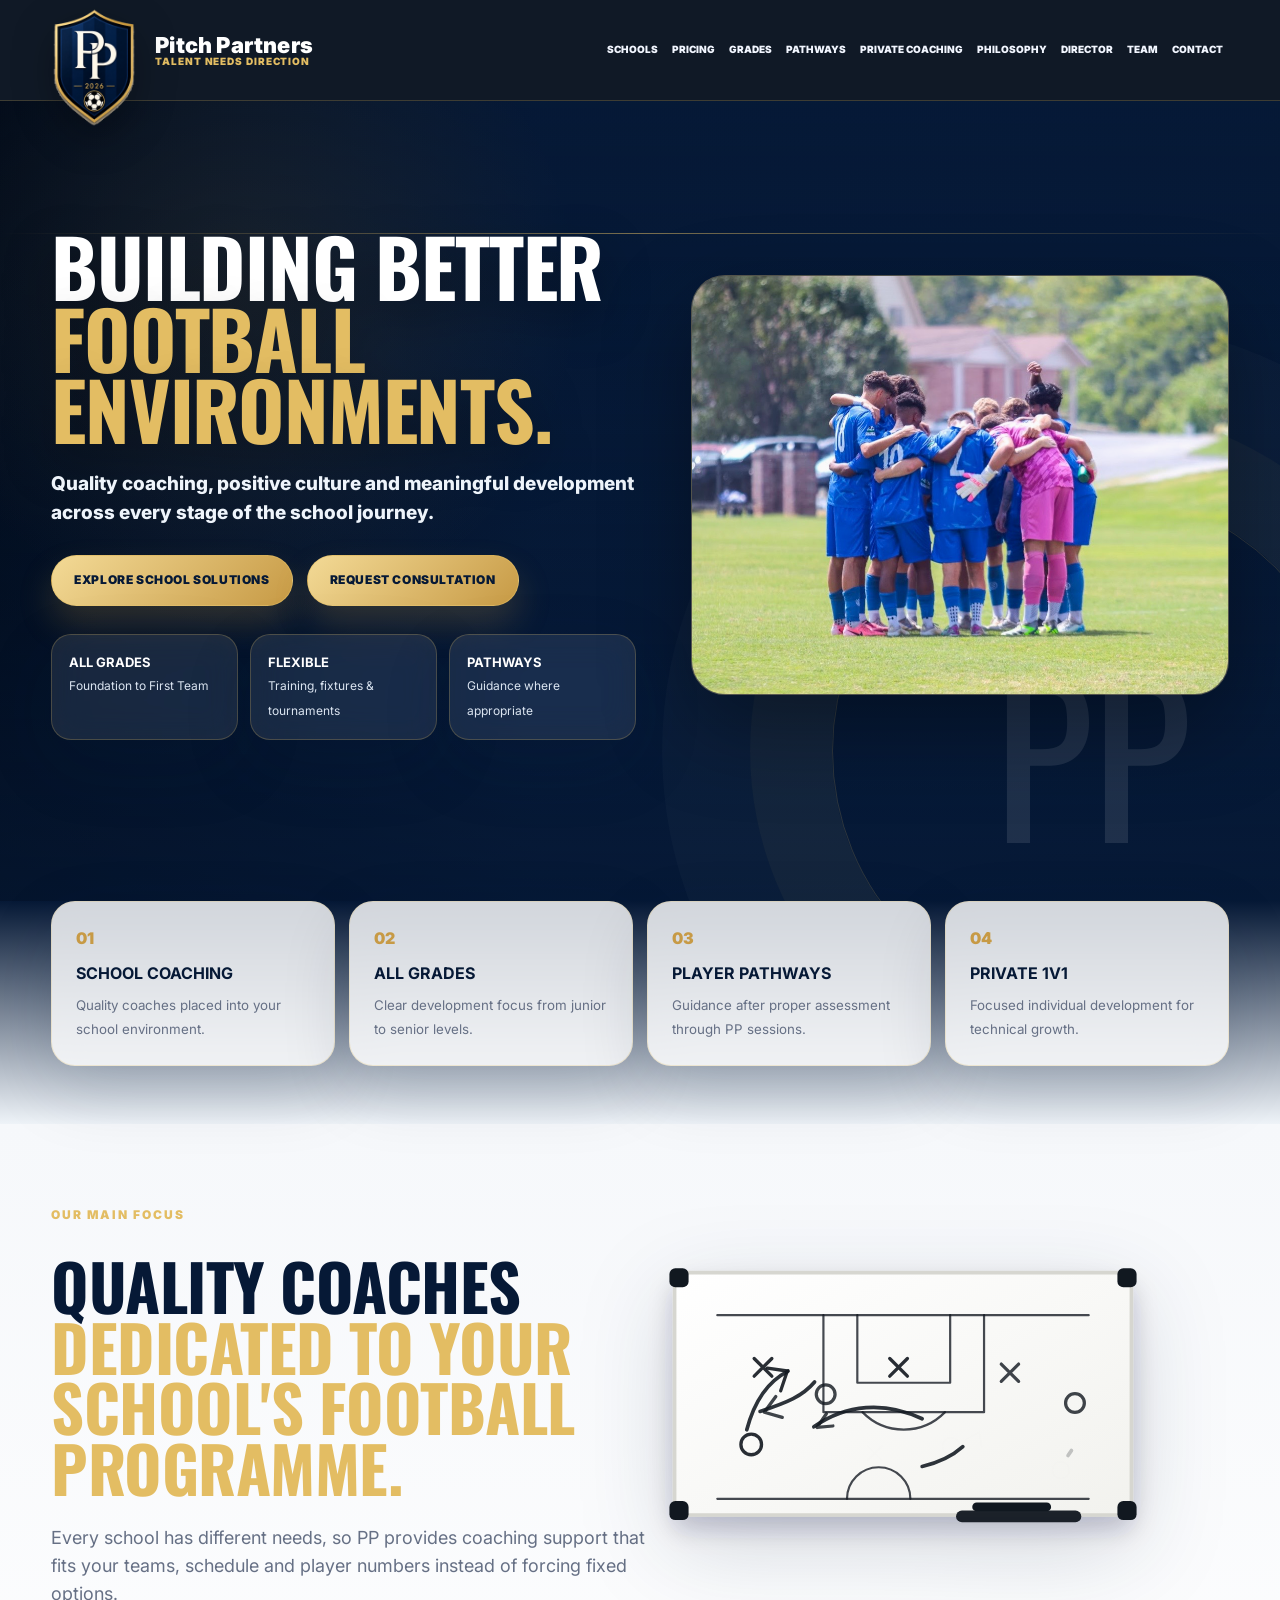
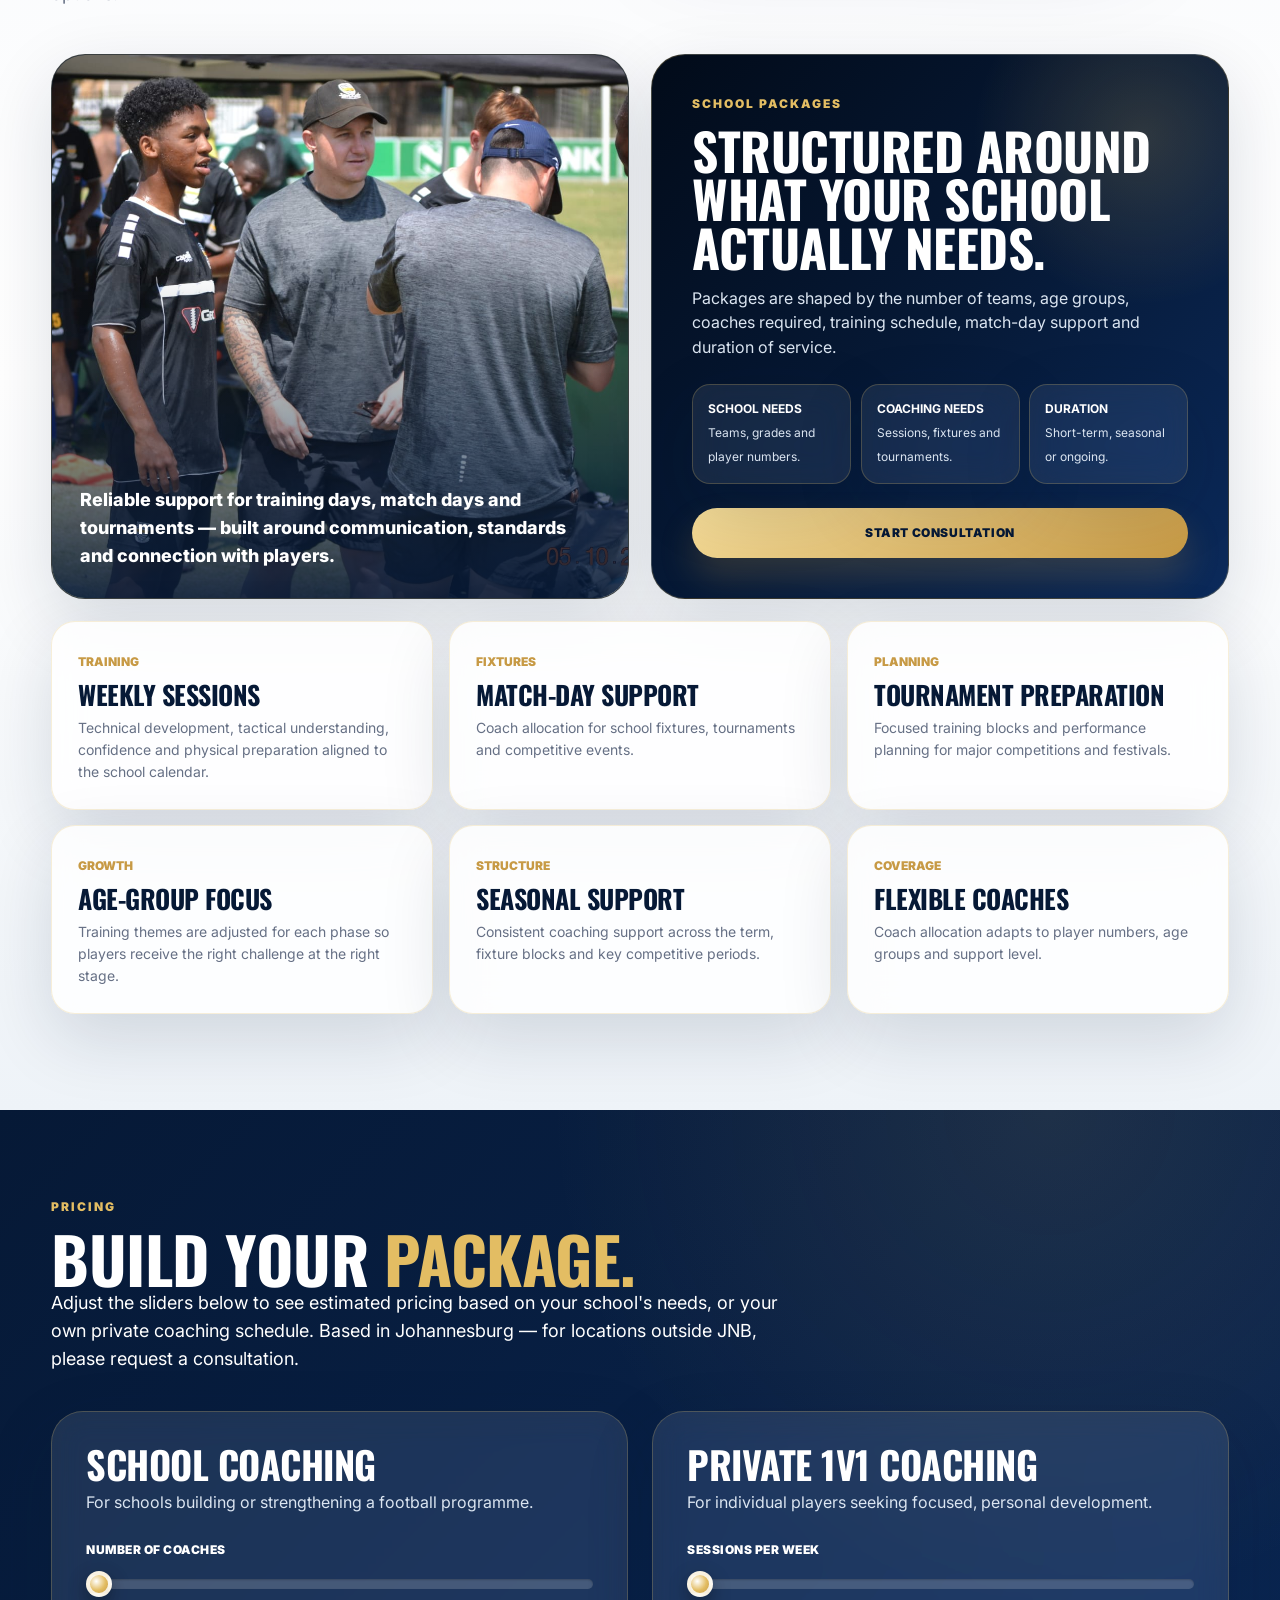
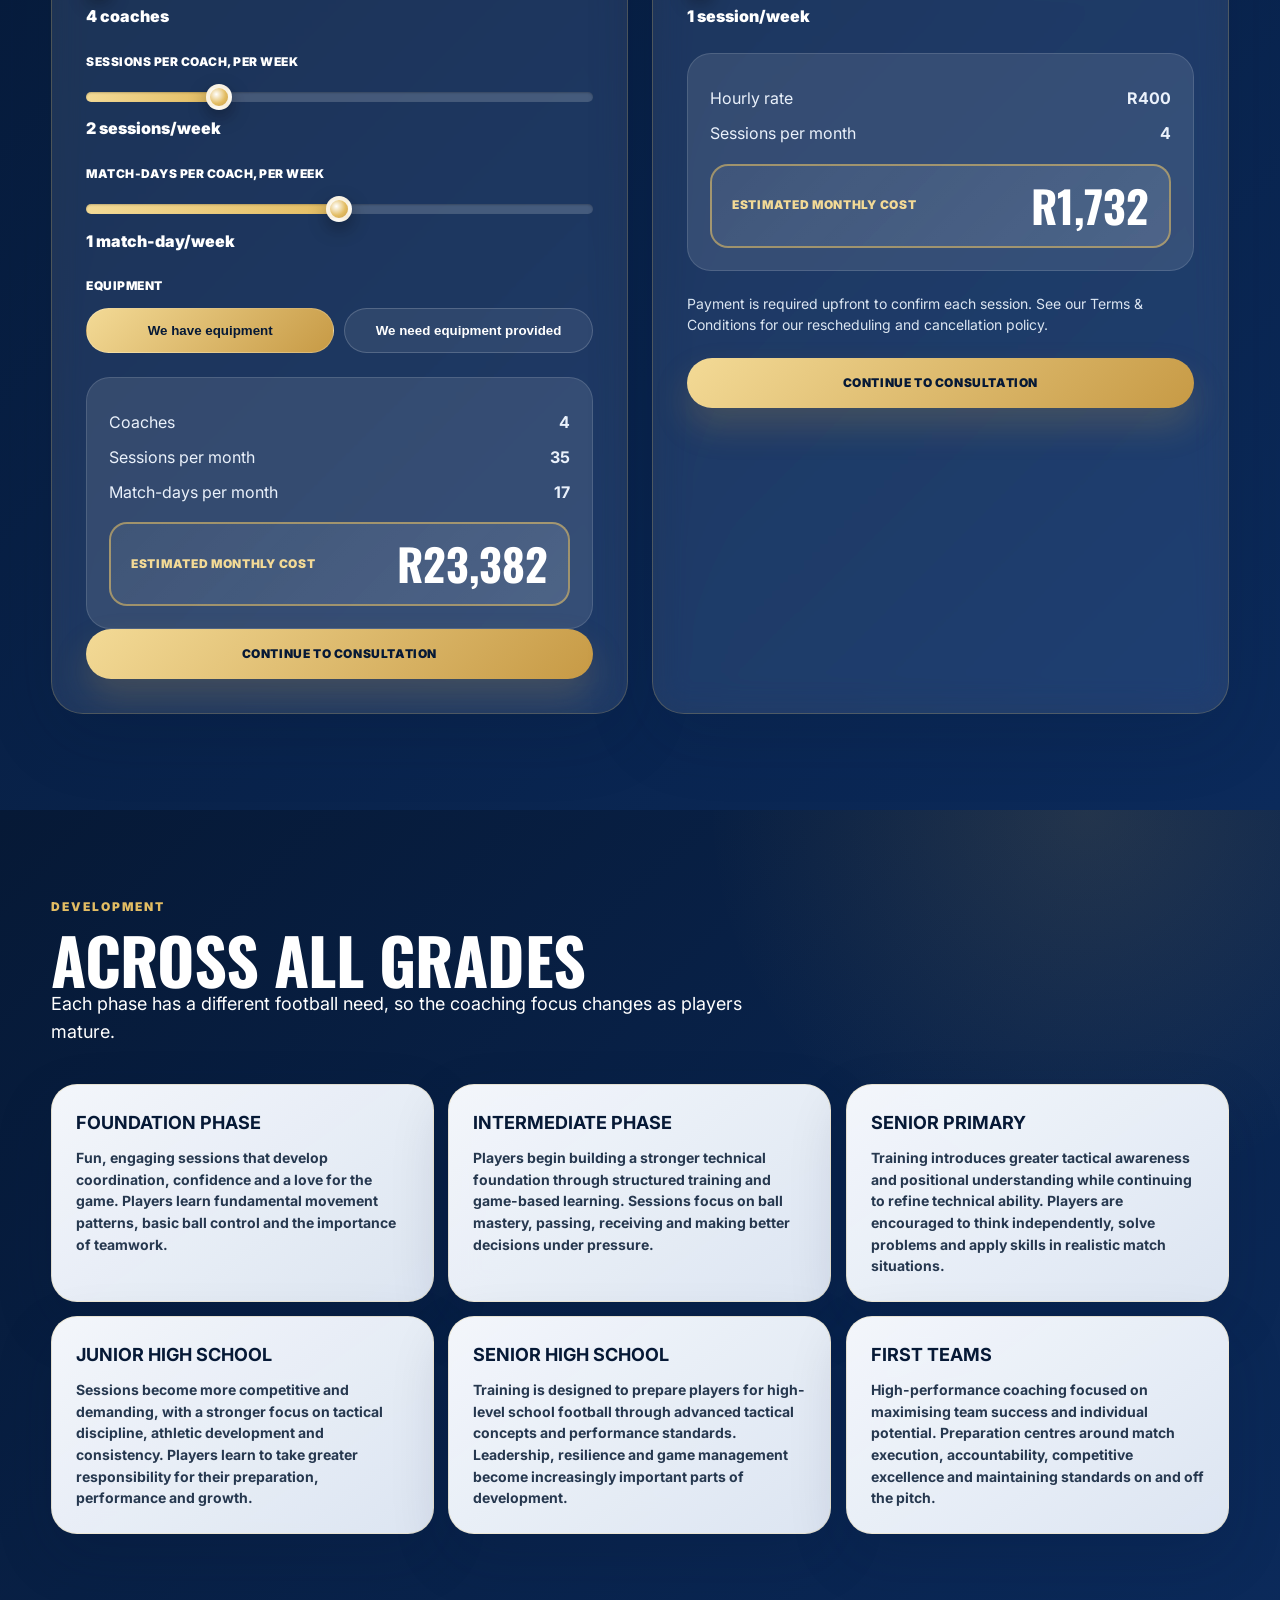
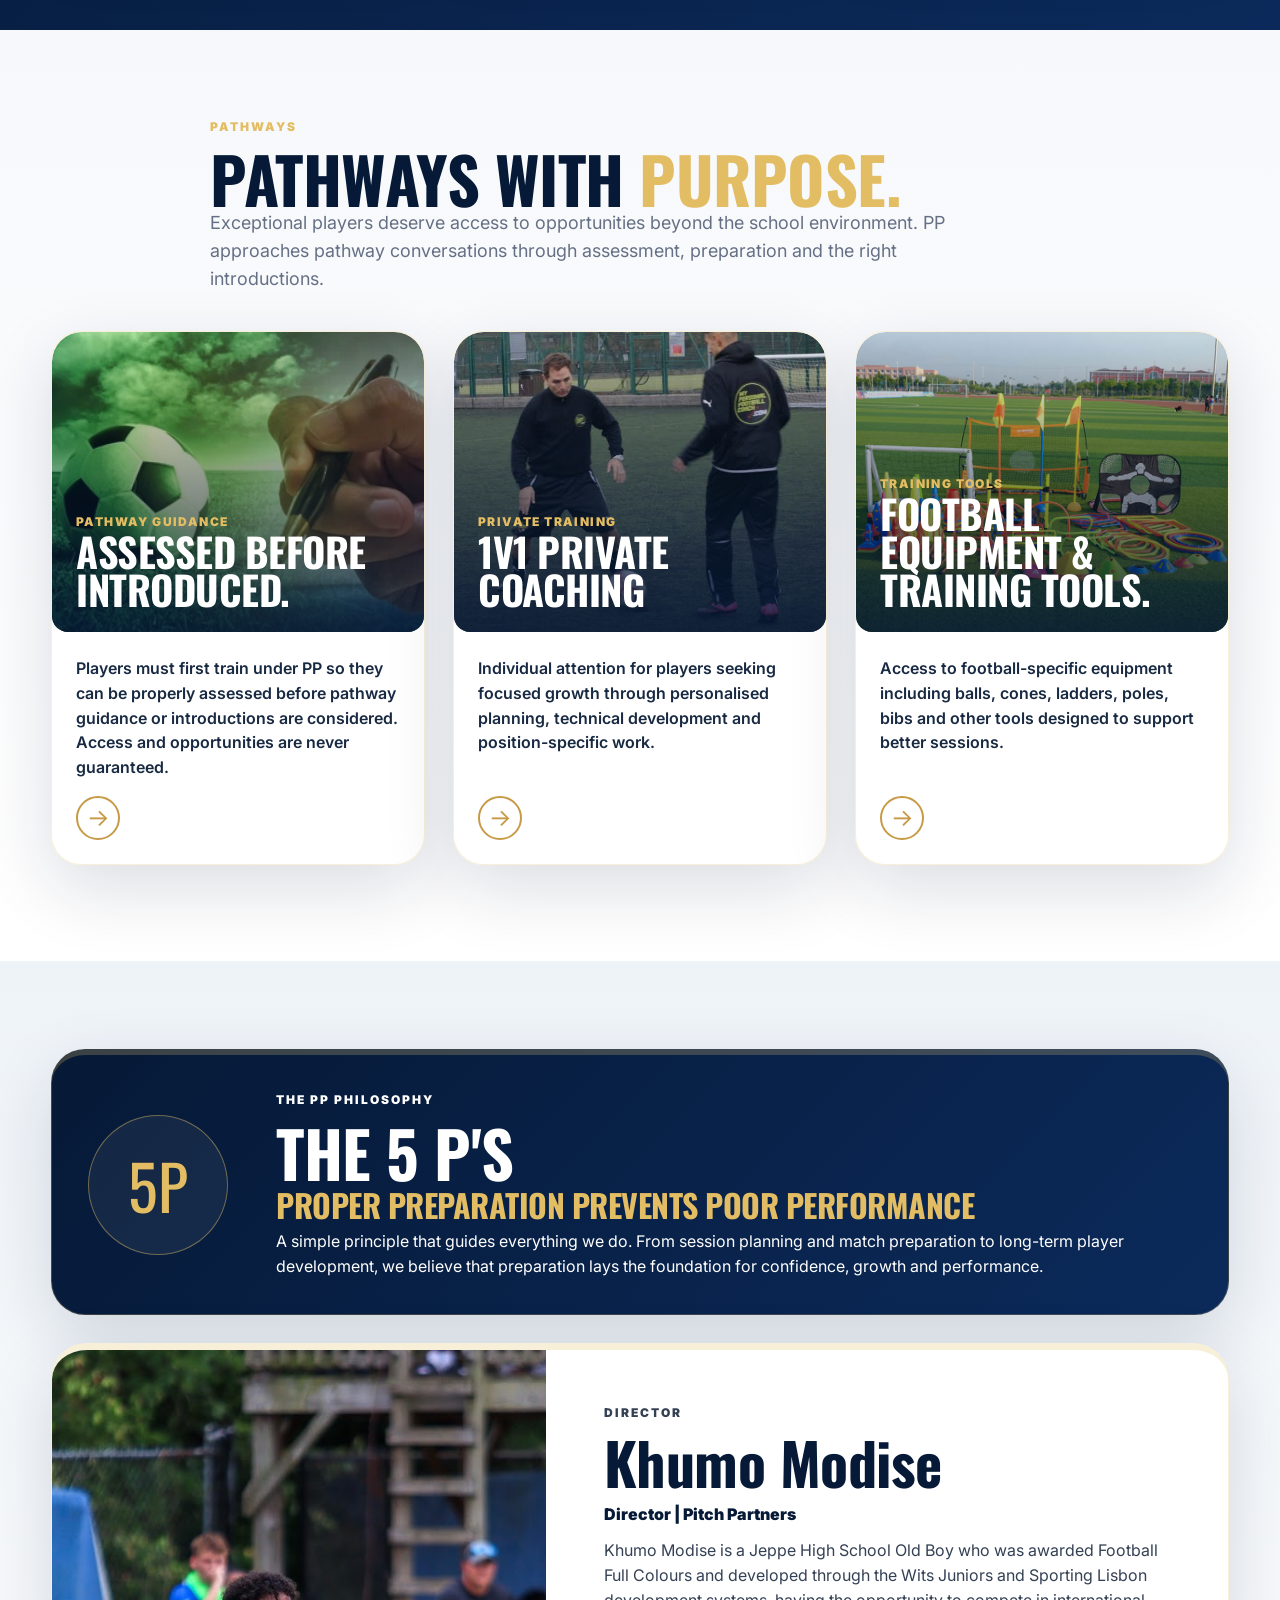
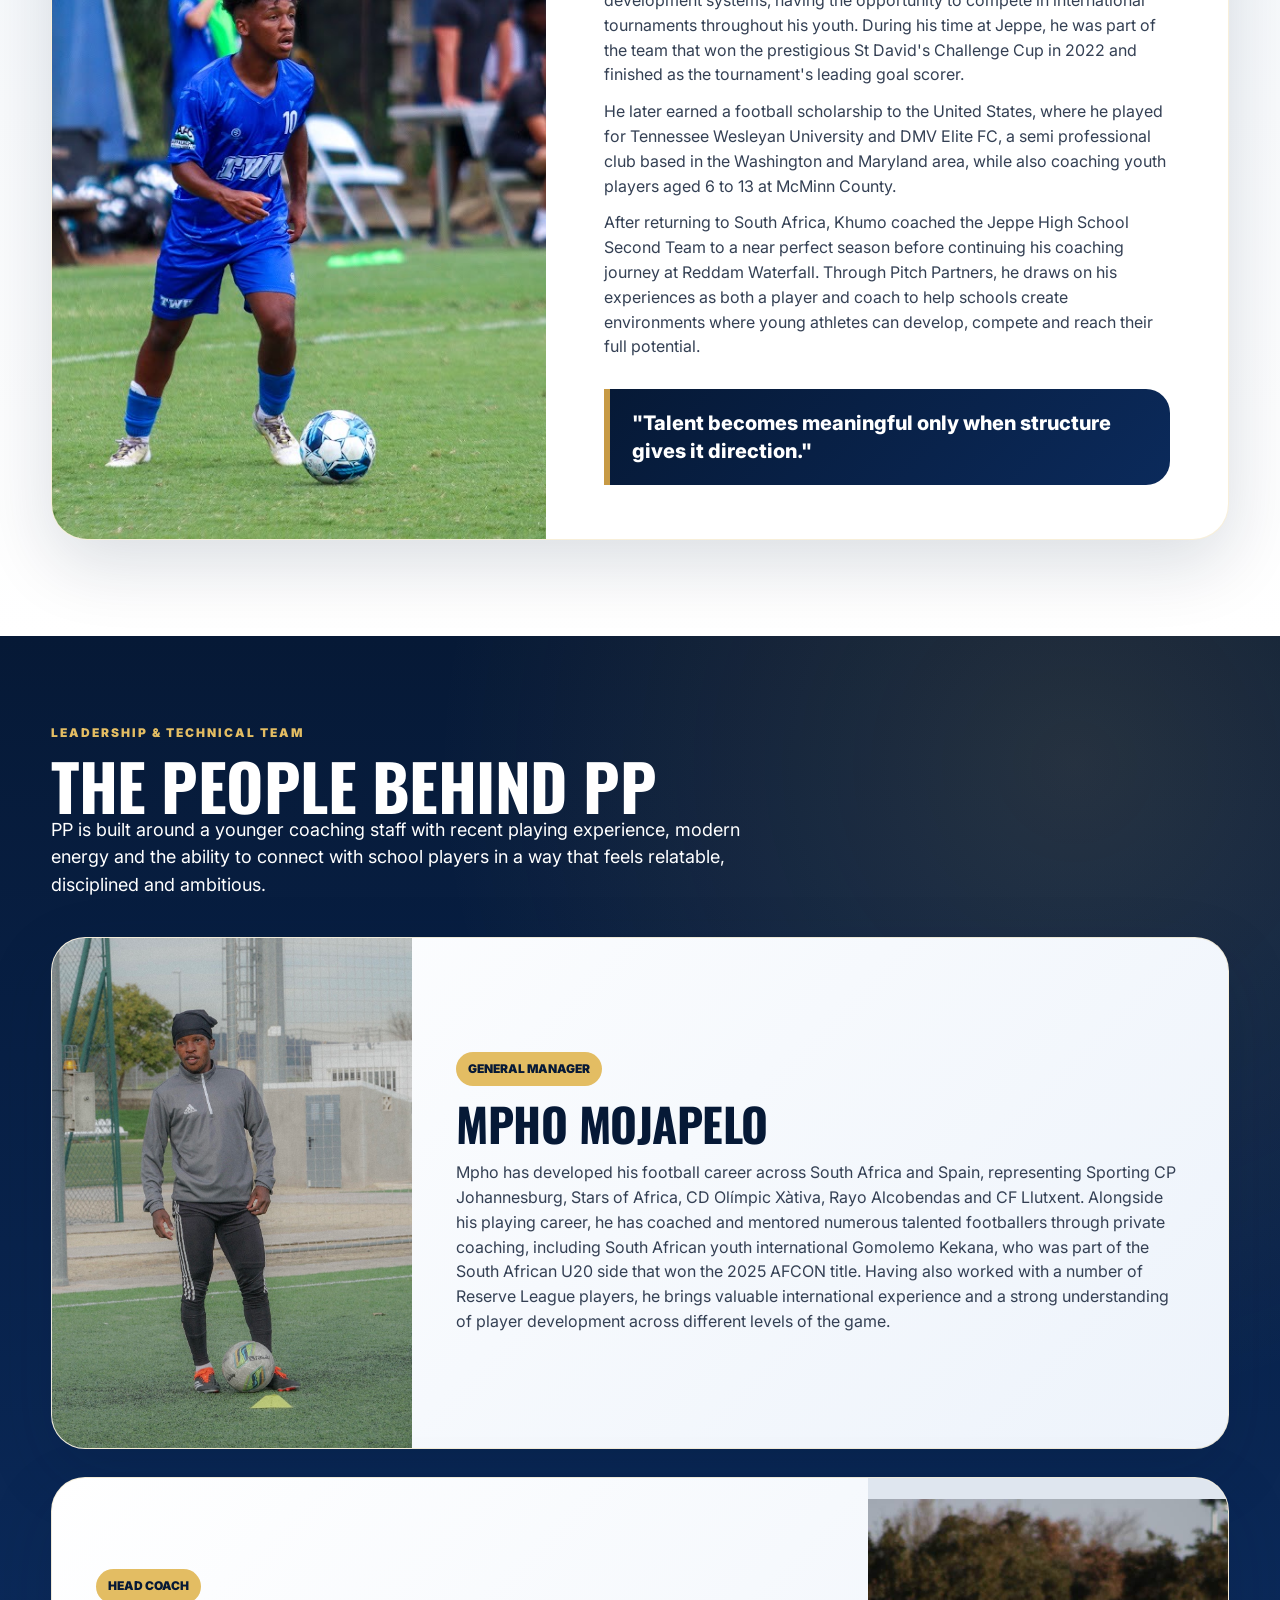
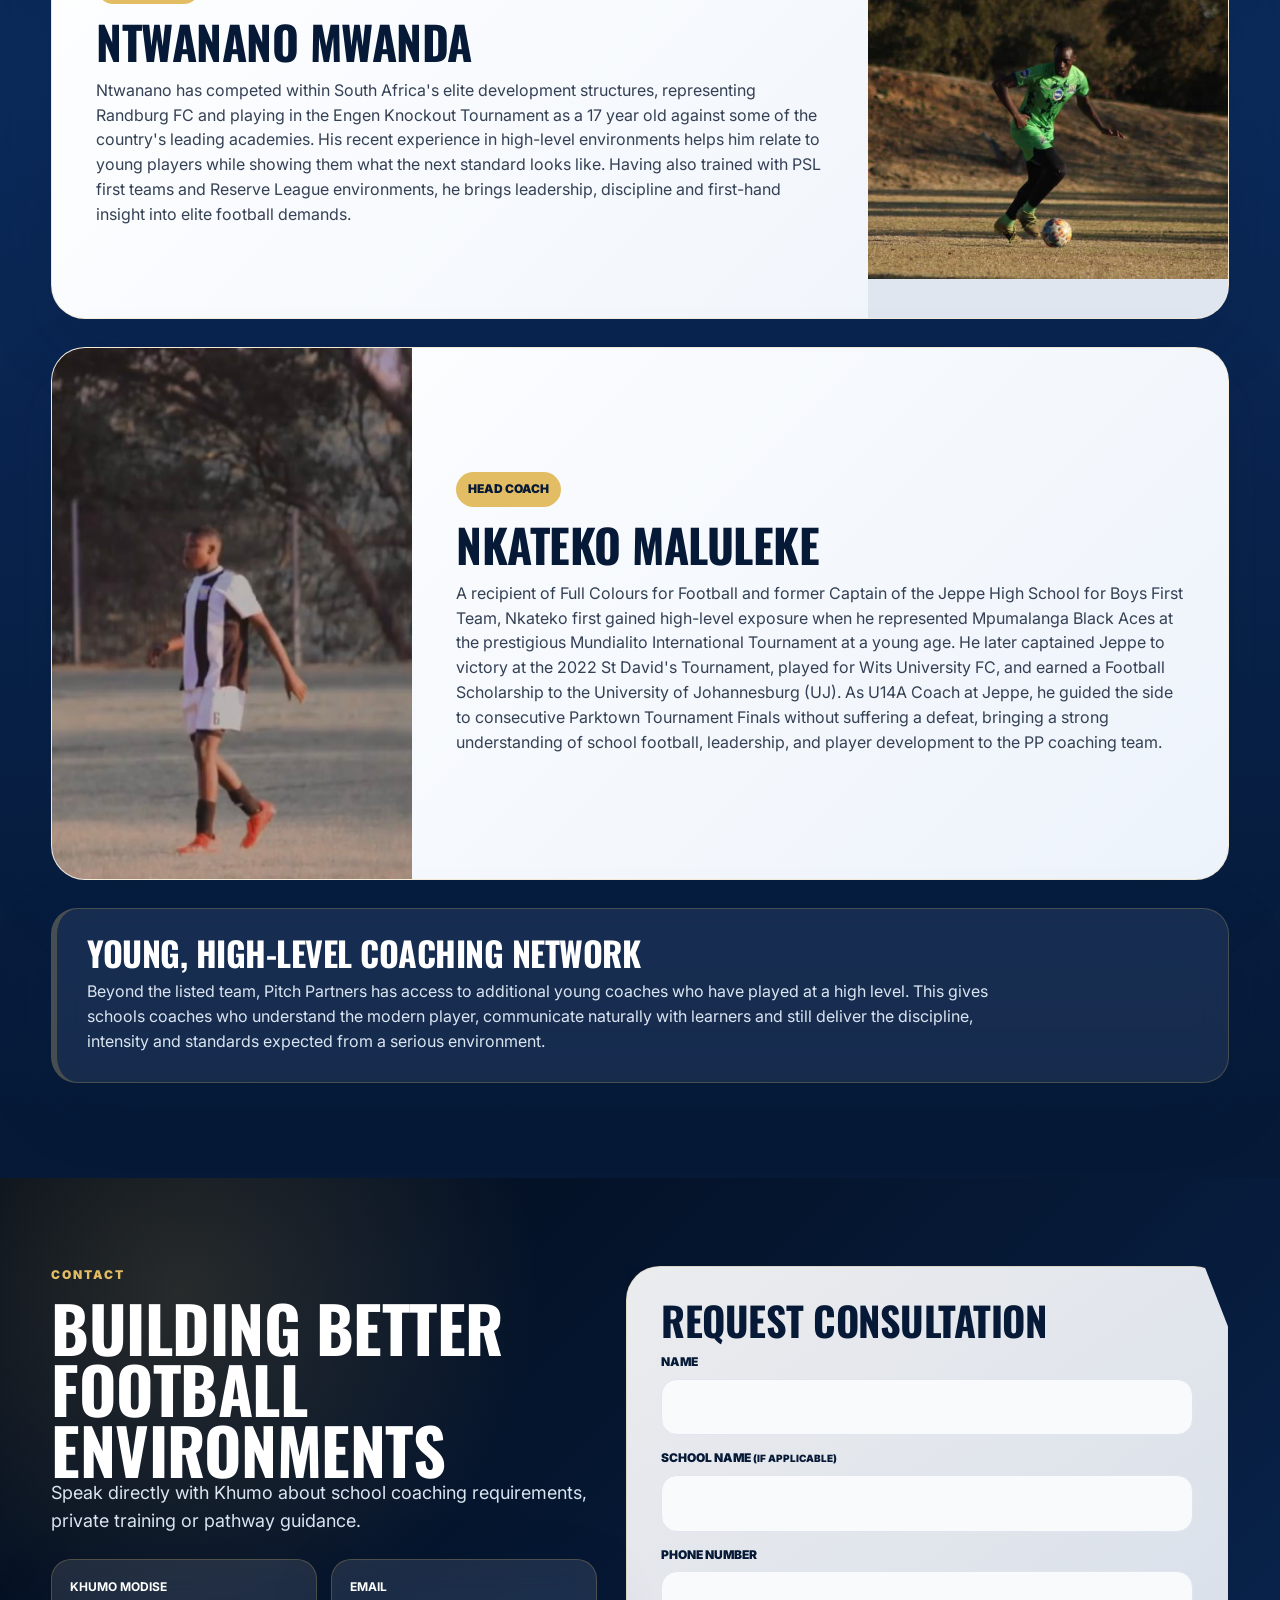
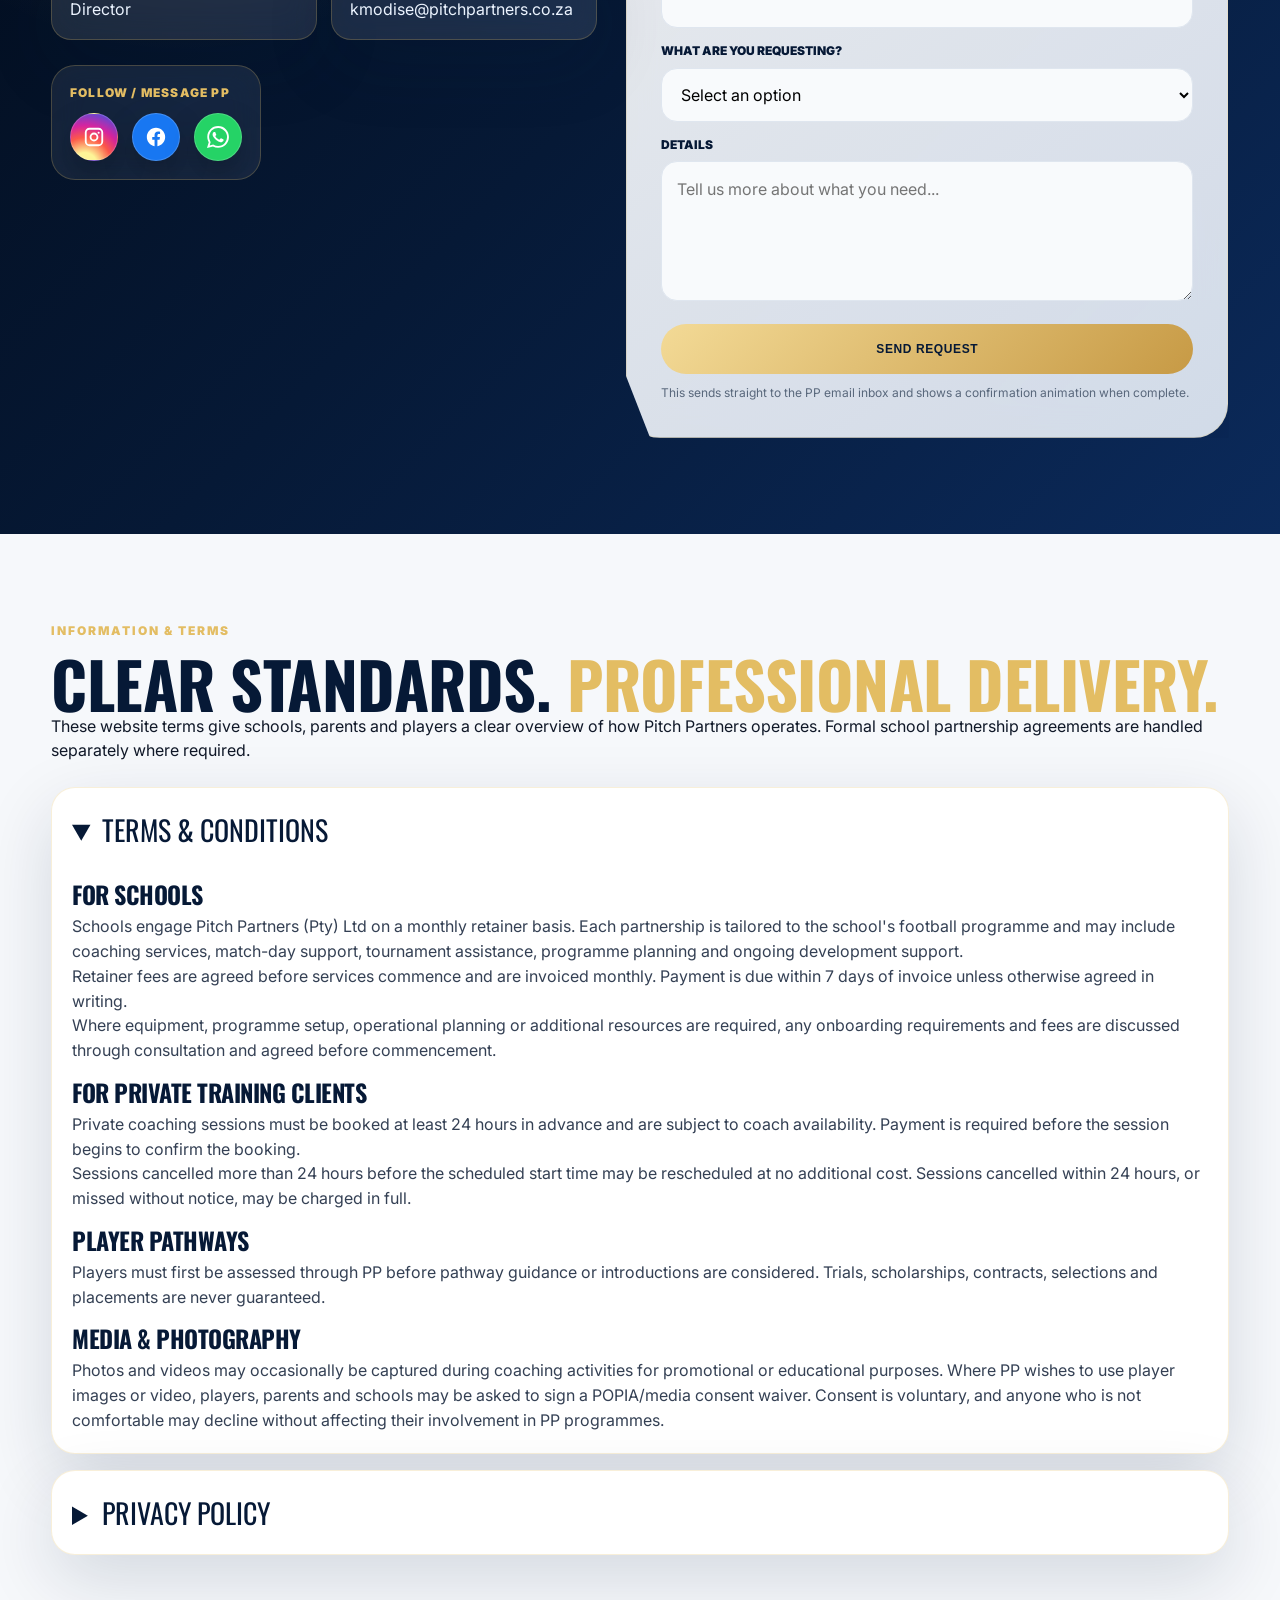
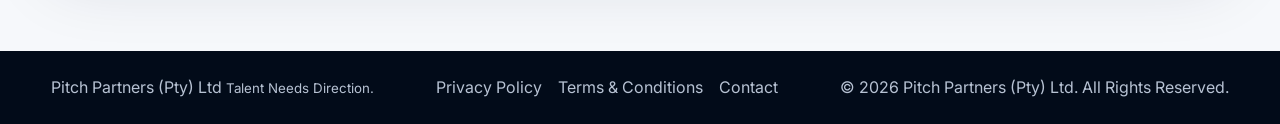
<file: pitch_partners_site 2/index.html>
<!DOCTYPE html>

<html lang="en">
<head>
<meta charset="utf-8"/>
<meta content="width=device-width,initial-scale=1" name="viewport"/>
<title>Pitch Partners | Talent Needs Direction</title>
<meta content="High-level football coaching, school partnerships, private training and player pathway guidance through Pitch Partners." name="description"/>
<meta content="Pitch Partners, football coaching Johannesburg, school football coaching, private football coaching Johannesburg, soccer coaching Johannesburg, football academy Johannesburg, school soccer programme, youth football development, football training South Africa, football pathways South Africa, football coaches for schools, private 1v1 football coaching, football coaching agency Johannesburg, sports coaching for schools, football development programme, elite football coaching, football training equipment, football tournament preparation, match day coaching, junior football coaching, high school football coaching" name="keywords"/>
<meta content="Pitch Partners" name="author"/>
<meta content="index,follow,max-image-preview:large,max-snippet:-1,max-video-preview:-1" name="robots"/>
<meta content="#061936" name="theme-color"/>
<link href="https://pitchpartners.co.za/" rel="canonical"/>
<meta content="website" property="og:type"/>
<meta content="Pitch Partners | Talent Needs Direction" property="og:title"/>
<meta content="School football coaching, private 1v1 training and player pathway guidance based in Johannesburg." property="og:description"/>
<meta content="https://pitchpartners.co.za/" property="og:url"/>
<meta content="https://pitchpartners.co.za/assets/pitch-partners-logo-shield.png" property="og:image"/>
<meta content="Pitch Partners" property="og:site_name"/>
<meta content="summary_large_image" name="twitter:card"/>
<meta content="Pitch Partners | Talent Needs Direction" name="twitter:title"/>
<meta content="School football coaching, private training and player pathway guidance in Johannesburg." name="twitter:description"/>
<meta content="https://pitchpartners.co.za/assets/pitch-partners-logo-shield.png" name="twitter:image"/>
<link href="site.webmanifest" rel="manifest"/>
<link href="https://fonts.googleapis.com" rel="preconnect"/>
<link crossorigin="" href="https://fonts.gstatic.com" rel="preconnect"/>



<link href="assets/styles.css" rel="stylesheet"/>
<link href="assets/favicon.png" rel="icon" sizes="32x32" type="image/png"/><link href="assets/favicon.png" rel="icon" sizes="512x512" type="image/png"/><link href="assets/favicon.ico" rel="shortcut icon"/><link href="assets/favicon.png" rel="apple-touch-icon"/></head>
<body>
<div aria-hidden="true" class="site-loader"><div class="loader-brand"><img src="assets/pitch-partners-logo-shield.png" alt=""></div></div>
<header class="topbar" id="top">
<div class="container nav-shell">
<a aria-label="Pitch Partners home" class="nav-brand" href="#top">
<span class="logo-frame"><img alt="Pitch Partners shield logo" src="assets/pitch-partners-logo-shield.png"/></span>
<span><strong>Pitch Partners</strong><small>Talent Needs Direction</small></span>
</a>
<button aria-expanded="false" aria-label="Open menu" class="menu-toggle"><span></span><span></span><span></span></button>
<nav aria-label="Main navigation" class="nav-links">
<a href="#school">Schools</a>
<a href="#pricing">Pricing</a>
<a href="#grades">Grades</a>
<a href="#pathways">Pathways</a>
<a href="#private">Private Coaching</a>
<a href="#philosophy">Philosophy</a>
<a href="#director">Director</a>
<a href="#team">Team</a>
<a href="#contact">Contact</a>
</nav>
</div>
</header>
<main>
<section class="hero-section">
<div class="hero-overlay"></div>
<div aria-hidden="true" class="hero-lines"></div>
<div aria-hidden="true" class="hero-subtle-epp">PP</div>
<div aria-hidden="true" class="hero-pitch-watermark"><span></span></div>
<div class="container hero-grid">
<div class="hero-copy reveal">
<h1>Building Better<span>Football Environments.</span></h1>
<p>Quality coaching, positive culture and meaningful development across every stage of the school journey.</p>
<div class="hero-actions">
<a class="btn primary magnetic" href="#school">Explore School Solutions</a>
<a class="btn primary magnetic" href="#pricing">Request Consultation</a>
</div>
<div class="hero-trust">
<span><b>All grades</b><small>Foundation to First Team</small></span>
<span><b>Flexible</b><small>Training, fixtures &amp; tournaments</small></span>
<span><b>Pathways</b><small>Guidance where appropriate</small></span>
</div>
</div>
<div class="hero-bg"><img alt="Football team huddle before a match" src="assets/hero-huddle-final-site.jpeg"/></div>
</div>
</section>
<section aria-label="Quick overview" class="intro-panel">
<div class="container quick-grid reveal">
<a class="quick-card" href="#pricing"><span>01</span><b>School Coaching</b><small>Quality coaches placed into your school environment.</small></a>
<a class="quick-card" href="#grades"><span>02</span><b>All Grades</b><small>Clear development focus from junior to senior levels.</small></a>
<a class="quick-card" href="#pricing"><span>03</span><b>Player Pathways</b><small>Guidance after proper assessment through PP sessions.</small></a>
<a class="quick-card" href="#pricing"><span>04</span><b>Private 1v1</b><small>Focused individual development for technical growth.</small></a>
</div>
</section>
<section class="school-section section-pad">
<div class="container">
<span aria-hidden="true" class="section-anchor" id="school"></span><div class="section-heading reveal">
<p class="eyebrow">Our Main Focus</p>
<h2>Quality Coaches <span>Dedicated To Your School's Football Programme.</span></h2>
<img alt="Tactical whiteboard showing football coaching movements" class="school-tactics-board" src="assets/tactics-whiteboard.svg"/>
<p>Every school has different needs, so PP provides coaching support that fits your teams, schedule and player numbers instead of forcing fixed options.</p>
</div>
<div class="school-feature reveal">
<article class="feature-image-card">
<img alt="Coach speaking with players during a match day" src="assets/reliable-support-training.jpeg"/>
<div class="feature-caption">
<p>Reliable support for training days, match days and tournaments — built around communication, standards and connection with players.</p>
</div>
</article>
<article class="proposal-card">
<p class="eyebrow">School Packages</p>
<h3>Structured around what your school actually needs.</h3>
<p>Packages are shaped by the number of teams, age groups, coaches required, training schedule, match-day support and duration of service.</p>
<div class="factors">
<div><b>School Needs</b><small>Teams, grades and player numbers.</small></div>
<div><b>Coaching Needs</b><small>Sessions, fixtures and tournaments.</small></div>
<div><b>Duration</b><small>Short-term, seasonal or ongoing.</small></div>
</div>
<a class="btn primary magnetic" href="#pricing">Start Consultation</a>
</article>
</div>
<div class="service-grid">
<article class="service-card reveal price-funnel-card" data-target="#pricing" role="link" tabindex="0"><span>Training</span><h3>Weekly Sessions</h3><p>Technical development, tactical understanding, confidence and physical preparation aligned to the school calendar.</p></article>
<article class="service-card reveal price-funnel-card" data-target="#pricing" role="link" tabindex="0"><span>Fixtures</span><h3>Match-Day Support</h3><p>Coach allocation for school fixtures, tournaments and competitive events.</p></article>
<article class="service-card reveal price-funnel-card" data-target="#pricing" role="link" tabindex="0"><span>Planning</span><h3>Tournament Preparation</h3><p>Focused training blocks and performance planning for major competitions and festivals.</p></article>
<article class="service-card reveal price-funnel-card" data-target="#pricing" role="link" tabindex="0"><span>Growth</span><h3>Age-Group Focus</h3><p>Training themes are adjusted for each phase so players receive the right challenge at the right stage.</p></article>
<article class="service-card reveal price-funnel-card" data-target="#pricing" role="link" tabindex="0"><span>Structure</span><h3>Seasonal Support</h3><p>Consistent coaching support across the term, fixture blocks and key competitive periods.</p></article>
<article class="service-card reveal price-funnel-card" data-target="#pricing" role="link" tabindex="0"><span>Coverage</span><h3>Flexible Coaches</h3><p>Coach allocation adapts to player numbers, age groups and support level.</p></article>
</div>
</div>
</section>
<section class="pricing-section section-pad dark-section">
<div class="container">
<span aria-hidden="true" class="section-anchor" id="pricing"></span><div class="section-heading reveal">
<p class="eyebrow">Pricing</p>
<h2>Build Your <span>Package.</span></h2>
<p>Adjust the sliders below to see estimated pricing based on your school's needs, or your own private coaching schedule. Based in Johannesburg — for locations outside JNB, please request a consultation.</p>
</div>
<div class="calculator-grid">
<div class="calculator-card reveal">
<h3>School Coaching</h3>
<p class="calc-sub">For schools building or strengthening a football programme.</p>
<div class="calc-field">
<label for="school-coaches">Number of Coaches</label>
<input id="school-coaches" max="10" min="4" step="1" type="range" value="4"/>
<div class="calc-value"><span id="school-coaches-val">4</span> coaches</div>
</div>
<div class="calc-field">
<label for="school-sessions">Sessions per Coach, per Week</label>
<input id="school-sessions" max="5" min="1" step="1" type="range" value="2"/>
<div class="calc-value"><span id="school-sessions-val">2</span> sessions/week</div>
</div>
<div class="calc-field">
<label for="school-matchdays">Match-Days per Coach, per Week</label>
<input id="school-matchdays" max="2" min="0" step="1" type="range" value="1"/>
<div class="calc-value"><span id="school-matchdays-val">1</span> match-day/week</div>
</div>
<div class="calc-toggle">
<label>Equipment</label>
<div class="toggle-options">
<button class="toggle-btn active" data-equipment="no" type="button">We have equipment</button>
<button class="toggle-btn" data-equipment="yes" type="button">We need equipment provided</button>
</div>
</div>
<div class="calc-result">
<div class="calc-result-row"><span>Coaches</span><b id="school-result-coaches">4</b></div>
<div class="calc-result-row"><span>Sessions per month</span><b id="school-result-sessions">35</b></div>
<div class="calc-result-row"><span>Match-days per month</span><b id="school-result-matchdays">17</b></div>
<div class="calc-result-total"><span>Estimated Monthly Cost</span><b id="school-result-total">R0</b></div>
<div class="calc-result-onboarding" id="school-onboarding-row" style="display:none;"><span>Equipment Onboarding (one-time)</span><b>R15,000</b></div>
<div class="calc-result-onboarding" id="school-large-programme-row" style="display:none;"><span>Large Programme Setup (one-time)</span><b>R15,000</b></div>
</div>
<a class="btn primary magnetic full-width" href="#consultation">Continue To Consultation</a>
</div>
<div class="calculator-card reveal">
<h3>Private 1v1 Coaching</h3>
<p class="calc-sub">For individual players seeking focused, personal development.</p>
<div class="calc-field">
<label for="private-sessions">Sessions per Week</label>
<input id="private-sessions" max="7" min="1" step="1" type="range" value="1"/>
<div class="calc-value"><span id="private-sessions-val">1</span> session/week</div>
</div>
<div class="calc-result">
<div class="calc-result-row"><span>Hourly rate</span><b id="private-result-rate">R400</b></div>
<div class="calc-result-row"><span>Sessions per month</span><b id="private-result-sessions">4</b></div>
<div class="calc-result-total"><span>Estimated Monthly Cost</span><b id="private-result-total">R1,600</b></div>
</div>
<p class="calc-note">Payment is required upfront to confirm each session. See our Terms &amp; Conditions for our rescheduling and cancellation policy.</p>
<a class="btn primary magnetic full-width" href="#consultation">Continue To Consultation</a>
</div>
</div>
</div>
</section>
<section class="grades-section section-pad dark-section">
<div class="container">
<span aria-hidden="true" class="section-anchor" id="grades"></span><div class="section-heading reveal">
<p class="eyebrow">Development</p>
<h2>Across All Grades</h2>
<p>Each phase has a different football need, so the coaching focus changes as players mature.</p>
</div>
<div class="grade-grid reveal">
<div><b>Foundation Phase</b><p>Fun, engaging sessions that develop coordination, confidence and a love for the game. Players learn fundamental movement patterns, basic ball control and the importance of teamwork.</p></div>
<div><b>Intermediate Phase</b><p>Players begin building a stronger technical foundation through structured training and game-based learning. Sessions focus on ball mastery, passing, receiving and making better decisions under pressure.</p></div>
<div><b>Senior Primary</b><p>Training introduces greater tactical awareness and positional understanding while continuing to refine technical ability. Players are encouraged to think independently, solve problems and apply skills in realistic match situations.</p></div>
<div><b>Junior High School</b><p>Sessions become more competitive and demanding, with a stronger focus on tactical discipline, athletic development and consistency. Players learn to take greater responsibility for their preparation, performance and growth.</p></div>
<div><b>Senior High School</b><p>Training is designed to prepare players for high-level school football through advanced tactical concepts and performance standards. Leadership, resilience and game management become increasingly important parts of development.</p></div>
<div><b>First Teams</b><p>High-performance coaching focused on maximising team success and individual potential. Preparation centres around match execution, accountability, competitive excellence and maintaining standards on and off the pitch.</p></div>
</div>
</div>
</section>
<section class="cards-section section-pad pathways-redesign">
<span aria-hidden="true" class="section-anchor" id="pathways"></span><div class="container section-heading reveal pathway-heading">
<p class="eyebrow">Pathways</p>
<h2>Pathways with <span>Purpose.</span></h2>
<p>Exceptional players deserve access to opportunities beyond the school environment. PP approaches pathway conversations through assessment, preparation and the right introductions.</p>
</div>
<div class="container cards-row pathways-grid">
<article class="pathway-feature-card pathway-card reveal price-funnel-card" data-target="#pricing" role="link" tabindex="0">
<div class="pathway-card-image"><span class="pathway-tag">Pathway Guidance</span><h3>Assessed Before Introduced.</h3></div>
<p>Players must first train under PP so they can be properly assessed before pathway guidance or introductions are considered. Access and opportunities are never guaranteed.</p>
<span aria-hidden="true" class="pathway-arrow">→</span>
</article>
<article class="pathway-feature-card private-card reveal anchor-target price-funnel-card" data-target="#pricing" role="link" tabindex="0" id="private">
<div class="pathway-card-image"><span class="pathway-tag">Private Training</span><h3>1v1 Private Coaching</h3></div>
<p>Individual attention for players seeking focused growth through personalised planning, technical development and position-specific work.</p>
<span aria-hidden="true" class="pathway-arrow">→</span>
</article>
<article class="pathway-feature-card equipment-card reveal price-funnel-card" data-target="#pricing" role="link" tabindex="0">
<div class="pathway-card-image"><span class="pathway-tag">Training Tools</span><h3>Football Equipment &amp; Training Tools.</h3></div>
<p>Access to football-specific equipment including balls, cones, ladders, poles, bibs and other tools designed to support better sessions.</p>
<span aria-hidden="true" class="pathway-arrow">→</span>
</article>
</div>
</section>
<section class="director-section section-pad">
<span aria-hidden="true" class="section-anchor" id="philosophy"></span><div class="container director-philosophy reveal">
<div class="philosophy-mark">5P</div>
<div>
<p class="eyebrow">The PP Philosophy</p>
<h2>The 5 P's</h2>
<h3>Proper Preparation Prevents Poor Performance</h3>
<p>A simple principle that guides everything we do. From session planning and match preparation to long-term player development, we believe that preparation lays the foundation for confidence, growth and performance.</p>
</div>
</div>
<span aria-hidden="true" class="section-anchor" id="director"></span><div class="container director-card reveal anchor-target" id="director-profile">
<div class="director-photo"><img alt="Khumo Modise playing football" src="assets/khumo-playing.jpg"/></div>
<div class="director-copy">
<p class="eyebrow">Director</p>
<h2>Khumo Modise</h2>
<p><strong>Director | Pitch Partners</strong></p>
<p>Khumo Modise is a Jeppe High School Old Boy who was awarded Football Full Colours and developed through the Wits Juniors and Sporting Lisbon development systems, having the opportunity to compete in international tournaments throughout his youth. During his time at Jeppe, he was part of the team that won the prestigious St David's Challenge Cup in 2022 and finished as the tournament's leading goal scorer.</p>
<p>He later earned a football scholarship to the United States, where he played for Tennessee Wesleyan University and DMV Elite FC, a semi professional club based in the Washington and Maryland area, while also coaching youth players aged 6 to 13 at McMinn County.</p>
<p>After returning to South Africa, Khumo coached the Jeppe High School Second Team to a near perfect season before continuing his coaching journey at Reddam Waterfall. Through Pitch Partners, he draws on his experiences as both a player and coach to help schools create environments where young athletes can develop, compete and reach their full potential.</p>
<blockquote class="director-vision">"Talent becomes meaningful only when structure gives it direction."</blockquote>
</div>
</div>
</section>
<section class="team-section section-pad dark-section">
<div class="container">
<span aria-hidden="true" class="section-anchor" id="team"></span><div class="section-heading reveal">
<p class="eyebrow">Leadership &amp; Technical Team</p>
<h2>The People Behind PP</h2>
<p>PP is built around a younger coaching staff with recent playing experience, modern energy and the ability to connect with school players in a way that feels relatable, disciplined and ambitious.</p>
</div>
<div class="team-stack">
<article class="team-card reveal">
<div class="team-photo"><img alt="Mpho Mojapelo" src="assets/mpho-vertical.jpg"/></div>
<div class="team-copy"><span>General Manager</span><h3>Mpho Mojapelo</h3><p>Mpho has developed his football career across South Africa and Spain, representing Sporting CP Johannesburg, Stars of Africa, CD Olímpic Xàtiva, Rayo Alcobendas and CF Llutxent. Alongside his playing career, he has coached and mentored numerous talented footballers through private coaching, including South African youth international Gomolemo Kekana, who was part of the South African U20 side that won the 2025 AFCON title. Having also worked with a number of Reserve League players, he brings valuable international experience and a strong understanding of player development across different levels of the game.</p></div>
</article>
<article class="team-card reverse reveal">
<div class="team-photo contain"><img alt="Ntwanano Mwanda" src="assets/ntwanano-full.jpg"/></div>
<div class="team-copy"><span>Head Coach</span><h3>Ntwanano Mwanda</h3><p>Ntwanano has competed within South Africa's elite development structures, representing Randburg FC and playing in the Engen Knockout Tournament as a 17 year old against some of the country's leading academies. His recent experience in high-level environments helps him relate to young players while showing them what the next standard looks like. Having also trained with PSL first teams and Reserve League environments, he brings leadership, discipline and first-hand insight into elite football demands.</p></div>
</article>
<article class="team-card reveal">
<div class="team-photo nkateko-photo"><img alt="Nkateko Maluleke" src="assets/nkateko-maluleke.jpeg"/></div>
<div class="team-copy"><span>Head Coach</span><h3>Nkateko Maluleke</h3><p>A recipient of Full Colours for Football and former Captain of the Jeppe High School for Boys First Team, Nkateko first gained high-level exposure when he represented Mpumalanga Black Aces at the prestigious Mundialito International Tournament at a young age. He later captained Jeppe to victory at the 2022 St David's Tournament, played for Wits University FC, and earned a Football Scholarship to the University of Johannesburg (UJ). As U14A Coach at Jeppe, he guided the side to consecutive Parktown Tournament Finals without suffering a defeat, bringing a strong understanding of school football, leadership, and player development to the PP coaching team.</p></div>
</article>
</div>
<div class="coach-network-note reveal">
<h3>Young, High-Level Coaching Network</h3>
<p>Beyond the listed team, Pitch Partners has access to additional young coaches who have played at a high level. This gives schools coaches who understand the modern player, communicate naturally with learners and still deliver the discipline, intensity and standards expected from a serious environment.</p>
</div>
</div>
</section>
<section class="contact-section section-pad"><span aria-hidden="true" class="section-anchor" id="contact"></span>
<div class="container contact-grid">
<div class="contact-copy reveal">
<p class="eyebrow">Contact</p>
<h2>Building Better Football Environments</h2>
<p>Speak directly with Khumo about school coaching requirements, private training or pathway guidance.</p>
<div class="contact-details contact-details-clean">
<div><b>Khumo Modise</b><span>Director</span></div>
<div><b>Email</b><a href="mailto:kmodise@pitchpartners.co.za">kmodise@pitchpartners.co.za</a></div>
</div>
<div aria-label="Follow Pitch Partners" class="social-block">
<span class="social-title">Follow / Message PP</span>
<div class="social-links social-rail">
<a aria-label="Instagram" class="social-icon instagram" data-social="instagram" href="https://www.instagram.com/pitchpartnersza?igsh=Mnk4MnllMjI1Y3Zz&amp;utm_source=qr" rel="noopener noreferrer" target="_blank">
<svg aria-hidden="true" fill="currentColor" viewbox="0 0 24 24"><path d="M7.1 2h9.8A5.1 5.1 0 0 1 22 7.1v9.8A5.1 5.1 0 0 1 16.9 22H7.1A5.1 5.1 0 0 1 2 16.9V7.1A5.1 5.1 0 0 1 7.1 2Zm0 2A3.1 3.1 0 0 0 4 7.1v9.8A3.1 3.1 0 0 0 7.1 20h9.8a3.1 3.1 0 0 0 3.1-3.1V7.1A3.1 3.1 0 0 0 16.9 4H7.1Zm4.9 3.2A4.8 4.8 0 1 1 12 16.8 4.8 4.8 0 0 1 12 7.2Zm0 2A2.8 2.8 0 1 0 12 14.8 2.8 2.8 0 0 0 12 9.2Zm5.05-2.95a1.15 1.15 0 1 1 0 2.3 1.15 1.15 0 0 1 0-2.3Z"></path></svg>
</a>
<a aria-label="Facebook" class="social-icon facebook" data-social="facebook" href="https://www.facebook.com/share/18PzA47zZS/?mibextid=wwXIfr" rel="noopener noreferrer" target="_blank">
<svg aria-hidden="true" fill="currentColor" viewbox="0 0 24 24"><path d="M22 12.06C22 6.5 17.52 2 12 2S2 6.5 2 12.06c0 5.02 3.66 9.18 8.44 9.94v-7.03H7.9v-2.91h2.54V9.85c0-2.51 1.49-3.9 3.77-3.9 1.09 0 2.23.2 2.23.2v2.46h-1.26c-1.24 0-1.63.77-1.63 1.56v1.88h2.78l-.44 2.91h-2.34V22c4.78-.76 8.44-4.92 8.44-9.94z"></path></svg>
</a>
<a aria-label="WhatsApp" class="social-icon whatsapp" data-social="whatsapp" href="https://wa.me/27662357143" rel="noopener noreferrer" target="_blank">
<svg aria-hidden="true" fill="currentColor" viewbox="0 0 24 24"><path d="M20.52 3.48A11.78 11.78 0 0 0 12.13 0C5.62 0 .33 5.28.33 11.78c0 2.08.54 4.1 1.58 5.9L0 24l6.48-1.7a11.78 11.78 0 0 0 5.65 1.44h.01c6.5 0 11.79-5.28 11.79-11.78 0-3.15-1.23-6.1-3.41-8.48Zm-8.38 18.26h-.01a9.77 9.77 0 0 1-4.98-1.36l-.36-.22-3.84 1.01 1.03-3.74-.24-.38a9.78 9.78 0 1 1 8.4 4.69Zm5.36-7.32c-.29-.15-1.74-.86-2.01-.96-.27-.1-.47-.15-.67.15-.2.29-.77.96-.94 1.16-.17.2-.35.22-.64.07-.29-.15-1.24-.46-2.37-1.46-.88-.78-1.47-1.74-1.64-2.04-.17-.29-.02-.45.13-.6.13-.13.29-.35.44-.52.15-.17.2-.29.29-.49.1-.2.05-.37-.02-.52-.07-.15-.67-1.6-.91-2.2-.24-.58-.49-.5-.67-.51h-.57c-.2 0-.52.07-.79.37-.27.29-1.04 1.01-1.04 2.47s1.06 2.87 1.21 3.06c.15.2 2.09 3.19 5.06 4.47.71.31 1.26.49 1.69.63.71.23 1.36.2 1.87.12.57-.09 1.74-.71 1.99-1.4.25-.69.25-1.28.17-1.4-.07-.13-.27-.2-.56-.35Z"></path></svg>
</a>
</div>
</div>
</div>
<form action="https://formsubmit.co/ajax/kmodise@pitchpartners.co.za" class="consult-form reveal anchor-target" id="consultation" method="POST">
<h3>Request Consultation</h3>
<input name="_subject" type="hidden" value="New Pitch Partners website consultation request"/>
<input name="_captcha" type="hidden" value="false"/>
<input name="_template" type="hidden" value="table"/>
<label for="name">Name</label>
<input autocomplete="name" id="name" name="Name" required="" type="text"/>
<label for="school-name">School Name <small>(if applicable)</small></label>
<input autocomplete="organization" id="school-name" name="School Name" type="text"/>
<label for="phone">Phone Number</label>
<input autocomplete="tel" id="phone" name="Phone Number" required="" type="tel"/>
<label for="request-type">What are you requesting?</label>
<select id="request-type" name="Request Type" required="">
<option disabled="" selected="" value="">Select an option</option>
<option value="School Coaching">School Coaching</option>
<option value="Private Lessons">Private Lessons</option>
<option value="Pathway Guidance">Pathway Guidance</option>
<option value="Other">Other</option>
</select>
<div class="pathway-note" id="pathway-note" style="display:none;">
        Players must first be assessed through Pitch Partners private coaching programme before pathway guidance is considered. Nothing is guaranteed. Tell us about the player below and we'll be in touch about next steps.
      </div>
<label for="request">Details</label>
<textarea id="request" name="Request" placeholder="Tell us more about what you need..." required=""></textarea>
<button class="magnetic" type="submit"><span>Send Request</span></button>
<p class="form-note">This sends straight to the PP email inbox and shows a confirmation animation when complete.</p>
</form>
</div>
</section>
<section class="legal-section section-pad" id="information-terms">
<div class="container legal-wrap reveal">
<div class="legal-intro">
<p class="eyebrow">Information &amp; Terms</p>
<h2>Clear Standards. <span>Professional Delivery.</span></h2>
<p>These website terms give schools, parents and players a clear overview of how Pitch Partners operates. Formal school partnership agreements are handled separately where required.</p>
</div>
<div class="legal-grid">
<details class="legal-card" id="terms" open="">
<summary>Terms &amp; Conditions</summary>
<div class="legal-content">
<h3>For Schools</h3>
<p>Schools engage Pitch Partners (Pty) Ltd on a monthly retainer basis. Each partnership is tailored to the school's football programme and may include coaching services, match-day support, tournament assistance, programme planning and ongoing development support.</p>
<p>Retainer fees are agreed before services commence and are invoiced monthly. Payment is due within 7 days of invoice unless otherwise agreed in writing.</p>
<p>Where equipment, programme setup, operational planning or additional resources are required, any onboarding requirements and fees are discussed through consultation and agreed before commencement.</p>
<h3>For Private Training Clients</h3>
<p>Private coaching sessions must be booked at least 24 hours in advance and are subject to coach availability. Payment is required before the session begins to confirm the booking.</p>
<p>Sessions cancelled more than 24 hours before the scheduled start time may be rescheduled at no additional cost. Sessions cancelled within 24 hours, or missed without notice, may be charged in full.</p>
<h3>Player Pathways</h3>
<p>Players must first be assessed through PP before pathway guidance or introductions are considered. Trials, scholarships, contracts, selections and placements are never guaranteed.</p>
<h3>Media &amp; Photography</h3>
<p>Photos and videos may occasionally be captured during coaching activities for promotional or educational purposes. Where PP wishes to use player images or video, players, parents and schools may be asked to sign a POPIA/media consent waiver. Consent is voluntary, and anyone who is not comfortable may decline without affecting their involvement in PP programmes.</p>
</div>
</details>
<details class="legal-card" id="privacy">
<summary>Privacy Policy</summary>
<div class="legal-content">
<h3>Personal Information</h3>
<p>PP may collect names, phone numbers, email addresses, school details and enquiry information submitted through the website consultation form or direct communication.</p>
<h3>How Information Is Used</h3>
<p>This information is used to respond to enquiries, arrange consultations, manage coaching services and communicate with schools, parents, players and coaches.</p>
<h3>Data Protection</h3>
<p>PP treats personal information with care in line with the principles of South Africa's Protection of Personal Information Act (POPIA). PP does not sell personal information to third parties. Information is only shared where necessary to deliver services, communicate with relevant parties or comply with applicable law.</p>
<h3>Contact</h3>
<p>Privacy-related questions can be directed to <a href="mailto:kmodise@pitchpartners.co.za">kmodise@pitchpartners.co.za</a>.</p>
</div>
</details>
</div>
</div>
</section>
</main>
<footer class="footer">
<div class="container footer-inner">
<div>
<span>Pitch Partners (Pty) Ltd</span>
<small>Talent Needs Direction.</small>
</div>
<nav aria-label="Footer links" class="footer-links">
<a href="#privacy">Privacy Policy</a>
<a href="#terms">Terms &amp; Conditions</a>
<a href="#contact">Contact</a>
</nav>
<span class="copyright">© 2026 Pitch Partners (Pty) Ltd. All Rights Reserved.</span>
</div>
</footer>
<div aria-live="polite" class="success-pop" role="status">
<span class="checkmark">✓</span>
<div><b>Request sent</b><small>Thank you — Pitch Partners will respond soon.</small></div>
</div>
<script src="assets/script.js"></script>
</body>
</html>
</file>
<file: pitch_partners_site 2/assets/styles.css>
@import url('https://fonts.googleapis.com/css2?family=Inter:wght@400;500;600;700;800;900&family=Oswald:wght@500;600;700&display=swap');

:root{
  --navy:#061936;
  --navy2:#020b19;
  --blue:#0b2a5b;
  --blue2:#123b78;
  --gold:#c79a45;
  --gold2:#e3bd63;
  --gold3:#f3da96;
  --soft:#f6f8fb;
  --text:#101828;
  --muted:#667085;
  --line:#dfe6ef;
  --white:#fff;
  --shadow:0 28px 80px rgba(6,25,54,.18);
  --nav-h:84px;
}

*{box-sizing:border-box;margin:0;padding:0}
html{scroll-behavior:auto;scroll-padding-top:calc(var(--nav-h) + 12px)}
body{font-family:Inter,Arial,sans-serif;color:var(--text);background:#fff;line-height:1.55;overflow-x:hidden}
img{max-width:100%;display:block}
a{text-decoration:none;color:inherit}
.container{width:min(1220px,92%);margin:auto}
.section-pad{padding:96px 0}
.full-width{width:100%}

h1,h2,h3{font-family:Oswald,Impact,sans-serif;text-transform:uppercase;line-height:.95;letter-spacing:-.5px}
h2{font-size:clamp(40px,5vw,72px);color:var(--navy)}
h2 span,.hero-copy h1 span{color:var(--gold2)}
.eyebrow{color:var(--gold2);font-size:12px;font-weight:900;text-transform:uppercase;letter-spacing:2px;margin-bottom:12px}
.section-heading{max-width:860px;margin-bottom:38px;scroll-margin-top:calc(var(--nav-h) + 12px)}
.section-heading>p:not(.eyebrow){font-size:18px;color:var(--muted);max-width:740px}
.dark-section{background:linear-gradient(135deg,var(--navy2),var(--navy) 52%,var(--blue));color:#fff}
.dark-section h2,.dark-section .section-heading>p:not(.eyebrow){color:#fff}
.anchor-target,.section-anchor,#private,#philosophy,#director-profile,#consultation,details[id]{scroll-margin-top:calc(var(--nav-h) + 12px)}
.section-anchor{display:block;height:0;width:0;overflow:hidden;visibility:hidden}

/* Loader */
.site-loader{position:fixed;inset:0;background:var(--navy2);z-index:999;display:grid;place-items:center;animation:loaderOut .75s ease .65s forwards}
.site-loader span{width:76px;height:76px;border-radius:50%;border:4px solid rgba(255,255,255,.16);border-top-color:var(--gold2);animation:spin .8s linear infinite}
@keyframes spin{to{transform:rotate(360deg)}}
@keyframes loaderOut{to{opacity:0;visibility:hidden}}
.loaded .site-loader{pointer-events:none}

/* Navigation */
.topbar{position:sticky;top:0;z-index:90;background:rgba(2,11,25,.94);backdrop-filter:blur(20px);border-bottom:1px solid rgba(227,189,99,.22)}
.nav-shell{min-height:var(--nav-h);display:flex;align-items:center;gap:18px}
.nav-brand{display:flex;align-items:center;gap:12px;min-width:230px;color:#fff}
.logo-frame{width:68px;height:68px;min-width:68px;display:grid;place-items:center;background:transparent;border:0;border-radius:0;overflow:visible}
.logo-frame img{width:100%;height:100%;object-fit:contain;filter:drop-shadow(0 12px 20px rgba(0,0,0,.28))}
.nav-brand strong{display:block;color:#fff;font-size:20px;font-weight:900;line-height:1}
.nav-brand small{display:block;color:var(--gold2);font-size:11px;font-weight:900;text-transform:uppercase;letter-spacing:1px;line-height:1.1}
.nav-links{display:flex;align-items:center;justify-content:center;gap:2px;flex:1;min-width:0}
.nav-links a{padding:11px 9px;border-radius:999px;font-size:11px;font-weight:900;text-transform:uppercase;color:#f2f6ff;white-space:nowrap;transition:transform .25s ease,background .25s ease,color .25s ease}
.nav-links a:hover{background:rgba(227,189,99,.14);color:var(--gold3);transform:translateY(-2px)}
.nav-cta{background:linear-gradient(135deg,var(--gold3),var(--gold));color:#061936;white-space:nowrap}
.menu-toggle{display:none;background:none;border:0;width:42px;height:42px;margin-left:auto}
.menu-toggle span{display:block;height:2px;background:#fff;margin:6px;border-radius:20px;transition:.25s}

/* Buttons */
.btn,.nav-cta,.consult-form button{border:0;cursor:pointer;display:inline-flex;align-items:center;justify-content:center;gap:10px;border-radius:999px;padding:15px 22px;min-height:50px;font-size:12px;font-weight:900;text-transform:uppercase;letter-spacing:.6px;transition:transform .25s ease,box-shadow .25s ease,background .25s ease,border-color .25s ease}
.btn.primary{background:linear-gradient(135deg,var(--gold3),var(--gold));color:var(--navy);box-shadow:0 18px 34px rgba(199,154,69,.22)}
.btn.ghost{color:#fff;border:1px solid rgba(227,189,99,.48);background:rgba(255,255,255,.07);backdrop-filter:blur(12px)}
.btn:hover,.nav-cta:hover,.consult-form button:hover{transform:translateY(-4px);box-shadow:0 24px 50px rgba(0,0,0,.24)}

/* Hero */
.hero-section{position:relative;color:#fff;overflow:hidden;min-height:calc(100vh - var(--nav-h));background:linear-gradient(90deg,rgba(2,11,25,.98) 0%,rgba(6,25,54,.96) 42%,rgba(6,25,54,.92) 72%,rgba(6,25,54,.98) 100%),radial-gradient(circle at 76% 72%,rgba(11,42,91,.96),transparent 44%),linear-gradient(135deg,#061936,#0b2a5b)}
.hero-section:before{content:"";position:absolute;inset:0;pointer-events:none;background:radial-gradient(circle at 19% 24%,rgba(227,189,99,.12),transparent 28%),linear-gradient(180deg,rgba(6,25,54,.04),rgba(6,25,54,.46) 64%,rgba(6,25,54,.88));opacity:.78}
.hero-section:after{content:"";position:absolute;left:0;right:0;top:132px;height:1px;background:linear-gradient(90deg,transparent,rgba(227,189,99,.52),transparent);z-index:1}
.hero-overlay{display:none}
.hero-lines{position:absolute;right:-140px;bottom:-160px;width:560px;height:560px;border:1px solid rgba(227,189,99,.18);border-radius:50%;box-shadow:0 0 0 82px rgba(227,189,99,.04),0 0 0 170px rgba(255,255,255,.025);z-index:1}
.hero-subtle-epp{position:absolute;right:9%;bottom:5%;font-family:Oswald,Impact,sans-serif;font-size:clamp(110px,16vw,260px);line-height:1;color:rgba(255,255,255,.10);z-index:1;pointer-events:none}
.hero-pitch-watermark{display:none}
.hero-grid{position:relative;z-index:3;display:grid;grid-template-columns:minmax(0,1fr) minmax(420px,.92fr);gap:44px;align-items:start;min-height:calc(100vh - var(--nav-h));padding:18px 0 56px}
.hero-copy{max-width:690px;opacity:1!important;transform:none!important;visibility:visible!important}
.hero-logo-lockup{display:flex;align-items:center;gap:22px;margin-bottom:28px;flex-wrap:nowrap}
.hero-logo-card{width:88px;height:88px;min-width:88px;flex:0 0 88px;display:grid;place-items:center;background:transparent;border:0;box-shadow:none;overflow:visible}
.hero-logo-card img{width:100%;height:100%;object-fit:contain;filter:drop-shadow(0 16px 24px rgba(0,0,0,.35))}
.hero-kicker{display:inline-flex;flex-direction:column;justify-content:center;min-height:74px;padding:13px 24px;border-radius:999px;color:var(--gold2);background:rgba(255,255,255,.07);border:1px solid rgba(227,189,99,.34);backdrop-filter:blur(14px);box-shadow:0 18px 40px rgba(0,0,0,.18)}
.hero-kicker strong{font-size:28px;line-height:1;font-weight:900;text-transform:uppercase;letter-spacing:.5px}
.hero-kicker small{font-size:12px;font-weight:900;text-transform:uppercase;letter-spacing:1.6px;margin-top:6px}
.hero-copy h1{font-size:clamp(54px,6.2vw,98px);letter-spacing:-1.2px;line-height:.9;text-shadow:0 18px 50px rgba(0,0,0,.35);margin:0 0 22px;clear:both}
.hero-copy h1 span{display:block}
.hero-copy>p{font-size:19px;font-weight:800;max-width:610px;color:#eef4fb;margin:0 0 28px}
.hero-actions{display:flex;flex-wrap:wrap;gap:14px;margin-bottom:28px}
.hero-trust{display:grid;grid-template-columns:repeat(3,1fr);gap:12px;max-width:620px}
.hero-trust span{padding:17px;background:rgba(255,255,255,.09);border:1px solid rgba(255,255,255,.16);border-radius:20px;backdrop-filter:blur(12px);transition:.25s ease}
.hero-trust b{display:block;color:#fff;text-transform:uppercase;font-size:13px}
.hero-trust small{color:#dbe5f1;font-size:12px}
.hero-bg{align-self:start;margin-top:44px;height:420px;border-radius:34px;overflow:hidden;border:1px solid rgba(227,189,99,.30);box-shadow:0 34px 86px rgba(0,0,0,.34),inset 0 0 0 1px rgba(255,255,255,.08);background:rgba(255,255,255,.06);backdrop-filter:blur(10px)}
.hero-bg img{width:100%;height:100%;object-fit:cover;object-position:center;filter:saturate(1.03) contrast(1.02) brightness(.98);transition:transform .55s ease}
.hero-bg:hover img{transform:scale(1.025)}

/* Premium glass card system */
.quick-card,.service-card,.proposal-card,.feature-image-card,.calculator-card,.grade-grid div,.pathway-feature-card,.director-philosophy,.director-card,.team-card,.coach-network-note,.contact-details div,.consult-form,.legal-card,.factors div,.hero-trust span{position:relative;border:1px solid rgba(227,189,99,.18);box-shadow:0 24px 70px rgba(6,25,54,.14);transition:transform .32s ease,box-shadow .32s ease,border-color .32s ease,background .32s ease}
.quick-card:hover,.service-card:hover,.proposal-card:hover,.feature-image-card:hover,.calculator-card:hover,.grade-grid div:hover,.pathway-feature-card:hover,.director-philosophy:hover,.director-card:hover,.team-card:hover,.coach-network-note:hover,.contact-details div:hover,.consult-form:hover,.legal-card:hover,.factors div:hover,.hero-trust span:hover{transform:translateY(-8px);border-color:rgba(227,189,99,.55);box-shadow:0 32px 86px rgba(6,25,54,.24),0 0 0 1px rgba(227,189,99,.18) inset}
.quick-card:after,.service-card:after,.calculator-card:after,.grade-grid div:after,.pathway-feature-card:after,.team-card:after,.proposal-card:after,.feature-image-card:after{content:"";position:absolute;inset:0;border-radius:inherit;background:linear-gradient(135deg,rgba(255,255,255,.18),transparent 36%,rgba(227,189,99,.08));opacity:0;transition:.3s;pointer-events:none}
.quick-card:hover:after,.service-card:hover:after,.calculator-card:hover:after,.grade-grid div:hover:after,.pathway-feature-card:hover:after,.team-card:hover:after,.proposal-card:hover:after,.feature-image-card:hover:after{opacity:1}

/* Intro */
.intro-panel{background:linear-gradient(180deg,var(--navy) 0%,#eef3f8 100%);padding:0 0 58px}
.quick-grid{display:grid;grid-template-columns:repeat(4,1fr);gap:14px;transform:translateY(-38px)}
.quick-card{background:rgba(255,255,255,.82);backdrop-filter:blur(16px);border-radius:24px;padding:24px;overflow:hidden}
.quick-card span{color:var(--gold);font-weight:900}
.quick-card b{display:block;color:var(--navy);text-transform:uppercase;margin:10px 0 6px}
.quick-card small{color:var(--muted)}

/* School */
.school-section{background:linear-gradient(180deg,#f6f8fb 0%,#fff 54%,#eef3f8 100%)}
.school-section .section-heading{max-width:none;display:grid;grid-template-columns:minmax(0,1fr) minmax(300px,430px);gap:20px 36px;align-items:center}
.school-section .section-heading .eyebrow,.school-section .section-heading h2,.school-section .section-heading>p:not(.eyebrow){grid-column:1}
.school-tactics-board{grid-column:2;grid-row:1 / span 3;width:100%;max-height:250px;object-fit:contain;margin:0 auto;border-radius:24px;filter:drop-shadow(0 22px 42px rgba(6,25,54,.12))}
.school-feature{display:grid;grid-template-columns:1fr 1fr;gap:22px;margin-bottom:22px}
.feature-image-card,.proposal-card{border-radius:34px;overflow:hidden;min-height:440px}
.feature-image-card{background:#061936}
.feature-image-card img{width:100%;height:100%;object-fit:cover}
.feature-image-card:before{content:"";position:absolute;inset:0;background:linear-gradient(180deg,rgba(6,25,54,0) 40%,rgba(6,25,54,.90));z-index:1}
.feature-caption{position:absolute;left:28px;right:28px;bottom:28px;z-index:2;color:#fff;font-size:18px;font-weight:800}
.proposal-card{padding:40px;background:radial-gradient(circle at 85% 15%,rgba(227,189,99,.18),transparent 25%),linear-gradient(135deg,var(--navy2),var(--navy),var(--blue));color:#fff;display:flex;flex-direction:column;justify-content:center}
.proposal-card h3{font-size:clamp(34px,4vw,56px);margin-bottom:14px}
.proposal-card p:not(.eyebrow){color:#dbe5f1}
.factors{display:grid;grid-template-columns:repeat(3,1fr);gap:10px;margin:24px 0}
.factors div{border-color:rgba(255,255,255,.14);background:rgba(255,255,255,.08);border-radius:18px;padding:15px}
.factors b{display:block;text-transform:uppercase;font-size:12px}
.factors small{color:#dbe5f1;font-size:12px}
.service-grid{display:grid;grid-template-columns:repeat(3,1fr);gap:16px}
.service-card{padding:26px;border-radius:24px;background:rgba(255,255,255,.84);backdrop-filter:blur(12px);overflow:hidden}
.service-card span{color:var(--gold);font-size:12px;font-weight:900;text-transform:uppercase}
.service-card h3{font-size:26px;color:var(--navy);margin:10px 0}
.service-card p{color:var(--muted);font-size:14px}

/* Pricing */
.pricing-section{background:radial-gradient(circle at 82% 0,rgba(227,189,99,.10),transparent 30%),linear-gradient(135deg,#061936,#0b2a5b)}
.calculator-grid{display:grid;grid-template-columns:1fr 1fr;gap:24px}
.calculator-card{border-radius:32px;padding:34px;background:rgba(255,255,255,.10);border-color:rgba(227,189,99,.28);backdrop-filter:blur(18px);color:#fff;overflow:hidden}
.calculator-card h3{font-size:38px}
.calc-sub{color:#dbe5f1;margin:8px 0 26px}
.calc-field{margin:24px 0}
.calc-field label,.calc-toggle label{display:block;font-size:12px;font-weight:900;text-transform:uppercase;letter-spacing:.5px;margin-bottom:12px;color:#fff}
.calc-value{margin-top:8px;font-weight:900;color:#fff}
input[type=range]{--fill:0%;appearance:none;-webkit-appearance:none;width:100%;height:10px;border-radius:999px;outline:none;background:linear-gradient(90deg,var(--gold3) 0%,var(--gold2) var(--fill),rgba(255,255,255,.18) var(--fill),rgba(255,255,255,.18) 100%);box-shadow:inset 0 1px 2px rgba(0,0,0,.22)}
input[type=range][data-empty="true"]{background:rgba(255,255,255,.18)!important}
input[type=range]::-webkit-slider-thumb{-webkit-appearance:none;width:26px;height:26px;border-radius:50%;background:radial-gradient(circle at 35% 35%,#fff,var(--gold2) 55%,var(--gold));border:4px solid rgba(255,255,255,.82);box-shadow:0 7px 18px rgba(0,0,0,.35);cursor:pointer}
input[type=range]::-moz-range-thumb{width:26px;height:26px;border-radius:50%;background:var(--gold2);border:4px solid rgba(255,255,255,.82);box-shadow:0 7px 18px rgba(0,0,0,.35);cursor:pointer}
.toggle-options{display:grid;grid-template-columns:1fr 1fr;gap:10px}
.toggle-btn{border:1px solid rgba(255,255,255,.18);background:rgba(255,255,255,.08);color:#fff;border-radius:999px;padding:14px 16px;font-weight:900;cursor:pointer}
.toggle-btn.active{background:linear-gradient(135deg,var(--gold3),var(--gold));color:var(--navy)}
.calc-result{margin-top:24px;padding:22px;border-radius:24px;background:rgba(255,255,255,.10);border:1px solid rgba(255,255,255,.13)}
.calc-result-row,.calc-result-onboarding{display:flex;justify-content:space-between;gap:12px;margin:10px 0;color:#eaf1fb}
.calc-result-total{display:flex;align-items:center;justify-content:space-between;gap:14px;margin-top:18px;padding:18px 20px;border-radius:18px;border:2px solid rgba(227,189,99,.58);background:linear-gradient(135deg,rgba(255,255,255,.06),rgba(255,255,255,.12))}
.calc-result-total span,.calc-result-onboarding span{font-size:12px;font-weight:900;text-transform:uppercase;color:var(--gold3);letter-spacing:.7px}
.calc-result-total b{font-family:Oswald,Impact,sans-serif;font-size:44px;line-height:1;color:#fff}
.calc-result-onboarding{align-items:center;padding:14px 16px;border:1px solid rgba(227,189,99,.35);border-radius:16px}
.calc-result-onboarding b{font-size:22px;color:#fff}
.calc-note{color:#dbe5f1;font-size:14px;margin:22px 0}

/* Grades */
.grades-section{background:radial-gradient(circle at 85% 0,rgba(227,189,99,.12),transparent 28%),linear-gradient(135deg,#061936,#0b2a5b)!important}
.grade-grid{display:grid;grid-template-columns:repeat(3,1fr);gap:14px}
.grade-grid div{background:linear-gradient(145deg,rgba(248,251,255,.98),rgba(229,237,248,.96));border-radius:26px;padding:24px;color:var(--navy);min-height:180px;overflow:hidden;border-color:rgba(227,189,99,.20)}
.grade-grid b{text-transform:uppercase;color:var(--navy);font-size:18px}
.grade-grid p{color:#26384f;margin-top:10px;font-size:14px;font-weight:700}
.grade-grid div:hover{background:linear-gradient(145deg,rgba(255,255,255,.99),rgba(232,239,249,.98));border-color:rgba(227,189,99,.66)}
.grade-grid div:after{background:none!important;opacity:0!important}

/* Pathways */
.cards-section{background:linear-gradient(180deg,#f6f8fb,#fff)}
.cards-row{display:grid;grid-template-columns:repeat(3,1fr);gap:24px}
.pathway-feature-card{border-radius:28px;padding:0 0 24px;overflow:hidden;background:rgba(255,255,255,.86);backdrop-filter:blur(12px)}
.pathway-card-image{height:300px;display:flex;flex-direction:column;justify-content:flex-end;padding:24px;color:#fff;background-size:cover;background-position:center;position:relative}
.pathway-card-image:before{content:"";position:absolute;inset:0;background:linear-gradient(180deg,rgba(6,25,54,.05),rgba(6,25,54,.86))}
.pathway-card-image>*{position:relative;z-index:2}
.pathway-card-image h3{font-size:40px}
.pathway-tag{font-size:12px;font-weight:900;text-transform:uppercase;letter-spacing:1.4px;color:var(--gold2)}
.pathway-feature-card p{padding:22px 24px 6px;color:#182942;font-size:16px;font-weight:600}
.pathway-arrow{display:grid;place-items:center;margin-left:24px;width:44px;height:44px;border-radius:50%;border:2px solid var(--gold);color:var(--gold);font-size:24px}
.pathway-card .pathway-card-image{background-image:url('player-contract.webp')}
.private-card .pathway-card-image{background-image:url('private-coaching.jpeg')}
.equipment-card .pathway-card-image{background-image:url('equipment-tools.webp')}

/* Director / philosophy */
.director-section{background:linear-gradient(180deg,#eef3f8,#fff)}
.director-philosophy{display:grid;grid-template-columns:160px 1fr;gap:28px;align-items:center;padding:36px;border-radius:34px;margin-bottom:28px;background:linear-gradient(135deg,#061936,#0b2a5b);color:#fff;border-top:6px solid var(--gold)}
.philosophy-mark{width:140px;height:140px;border-radius:50%;display:grid;place-items:center;font-family:Oswald,Impact,sans-serif;font-size:62px;color:var(--gold2);border:1px solid rgba(227,189,99,.45);background:rgba(255,255,255,.06)}
.director-philosophy h2,.director-philosophy p,.director-philosophy h3{color:#fff}
.director-philosophy h3{font-size:32px;color:var(--gold2);margin:8px 0}
.director-card{display:grid;grid-template-columns:42% 58%;border-radius:36px;overflow:hidden;background:#fff;border-top:7px solid var(--gold)}
.director-photo{min-height:650px;background:#061936}
.director-photo img{width:100%;height:100%;object-fit:cover;object-position:center}
.director-copy{padding:54px 58px;display:flex;flex-direction:column;justify-content:center}
.director-copy h2{text-transform:none;font-size:58px;margin-bottom:12px}
.director-copy p{color:#344054;margin-bottom:12px}
.director-copy strong{color:var(--navy);font-weight:900}
.director-vision{margin-top:18px;padding:20px 22px;border-left:6px solid var(--gold);border-radius:0 24px 24px 0;background:linear-gradient(135deg,#061936,#0b2a5b);color:#fff!important;font-size:20px;line-height:1.4;font-weight:800}

/* Team */
.team-section{background:radial-gradient(circle at 84% 6%,rgba(227,189,99,.14),transparent 28%),linear-gradient(180deg,#061936 0%,#0b2a5b 48%,#061936 100%)}
.team-stack{display:grid;gap:28px}
.team-card{display:grid;grid-template-columns:360px 1fr;background:linear-gradient(135deg,#fff,#edf3fb);color:var(--text);border-radius:34px;overflow:hidden}
.team-card.reverse{grid-template-columns:1fr 360px}
.team-card.reverse .team-photo{grid-column:2}
.team-card.reverse .team-copy{grid-column:1;grid-row:1}
.team-photo{min-height:440px;background:#dfe6ef}
.team-photo img{width:100%;height:100%;object-fit:cover;object-position:center 35%}
.team-photo.contain img{object-fit:contain;background:#dfe6ef}
.nkateko-photo img{object-position:center 22%}
.team-copy{padding:44px;display:flex;flex-direction:column;justify-content:center}
.team-copy span{width:max-content;background:var(--gold2);color:var(--navy);border-radius:999px;padding:8px 12px;font-size:12px;font-weight:900;text-transform:uppercase;margin-bottom:16px}
.team-copy h3{font-size:46px;color:var(--navy);margin-bottom:14px}
.team-copy p{color:#344054}
.coach-network-note{margin-top:28px;border-left:6px solid var(--gold);border-radius:26px;padding:28px 30px;background:rgba(255,255,255,.08);color:#fff}
.coach-network-note h3{font-size:34px;color:#fff;margin-bottom:10px}
.coach-network-note p{color:#dbe5f1;max-width:930px;font-size:16px}

/* Contact */
.contact-section{background:radial-gradient(circle at 14% 12%,rgba(227,189,99,.16),transparent 26%),linear-gradient(135deg,#020b19,#061936,#0b2a5b);color:#fff}
.contact-grid{display:grid;grid-template-columns:.95fr 1.05fr;gap:28px;align-items:start}
.contact-copy h2{color:#fff}
.contact-copy>p:not(.eyebrow){color:#dbe5f1;font-size:18px}
.contact-details{display:grid;grid-template-columns:1fr 1fr;gap:14px;margin-top:24px}
.contact-details div{padding:18px;border-radius:20px;background:rgba(255,255,255,.10);border-color:rgba(255,255,255,.16);backdrop-filter:blur(12px)}
.contact-details b{display:block;text-transform:uppercase;font-size:12px;color:#fff}
.contact-details span,.contact-details a{color:#ecf4ff}
.social-block{margin-top:22px}
.social-title{display:block;color:var(--gold2);font-size:12px;font-weight:900;text-transform:uppercase;letter-spacing:1.2px;margin-bottom:10px}
.social-links{display:flex;gap:12px;flex-wrap:wrap}
.social-icon{width:46px;height:46px;border-radius:50%;display:grid;place-items:center;color:#fff;box-shadow:0 14px 30px rgba(0,0,0,.25);transition:.25s}
.social-icon svg{width:22px;height:22px}
.social-icon.instagram{background:radial-gradient(circle at 30% 110%,#fdf497 0 20%,#fd5949 45%,#d6249f 65%,#285AEB 100%)}
.social-icon.facebook{background:#1877f2}
.social-icon.twitter{background:#050505}
.social-icon.whatsapp{background:#25d366}
.social-icon:hover{transform:translateY(-5px) scale(1.06);box-shadow:0 22px 42px rgba(0,0,0,.34)}
.consult-form{background:linear-gradient(145deg,rgba(255,255,255,.92),rgba(227,234,244,.92));color:var(--text);border-radius:34px;padding:34px;clip-path:polygon(0 0,96% 0,100% 8%,100% 100%,4% 100%,0 92%)}
.consult-form h3{font-size:40px;color:var(--navy);margin-bottom:10px}
.consult-form label{display:block;margin:14px 0 7px;font-size:12px;font-weight:900;text-transform:uppercase;color:var(--navy)}
.consult-form input,.consult-form textarea,.consult-form select{width:100%;border:1px solid var(--line);background:#f8fafc;border-radius:16px;padding:15px;font:inherit;outline:none;transition:.2s}
.consult-form input:focus,.consult-form textarea:focus,.consult-form select:focus{border-color:var(--gold);box-shadow:0 0 0 4px rgba(199,154,69,.16);background:#fff}
.consult-form textarea{min-height:140px;resize:vertical}
.consult-form button{width:100%;margin-top:16px;background:linear-gradient(135deg,var(--gold3),var(--gold));color:var(--navy)}
.form-note,.pathway-note{font-size:12px;color:#59687c;margin-top:10px}
.pathway-note{padding:12px;border-radius:14px;background:#fff6d8;border:1px solid rgba(199,154,69,.3)}

/* Legal/footer */
.legal-section{background:#f6f8fb}
.legal-wrap{display:grid;gap:24px}
.legal-grid{display:grid;gap:16px}
.legal-card{background:#fff;border-radius:24px;padding:20px}
.legal-card summary{font-family:Oswald,Impact,sans-serif;font-size:28px;color:var(--navy);cursor:pointer;text-transform:uppercase}
.legal-content{padding-top:14px;color:#344054}
.legal-content h3{color:var(--navy);font-size:24px;margin:18px 0 8px}
.footer{background:#020b19;color:#b7c2d3;padding:24px 0}
.footer-inner{display:flex;align-items:center;justify-content:space-between;gap:16px}
.footer-brand{display:flex;align-items:center;gap:12px}
.footer-brand img{width:58px;height:58px;object-fit:contain}
.footer-brand b{color:#fff}
.footer-brand small{display:block;color:var(--gold2);font-weight:900;text-transform:uppercase;font-size:10px}
.footer-links{display:flex;gap:16px;flex-wrap:wrap}
.footer-links a:hover{color:var(--gold2)}
.success-pop{position:fixed;right:22px;bottom:22px;z-index:200;background:#fff;border:1px solid var(--line);border-left:6px solid var(--gold);border-radius:20px;padding:16px 18px;display:flex;gap:12px;align-items:center;box-shadow:0 22px 50px rgba(0,0,0,.18);transform:translateY(130%);opacity:0;transition:.4s ease}
.success-pop.show{transform:translateY(0);opacity:1}
.checkmark{width:34px;height:34px;border-radius:50%;display:grid;place-items:center;background:var(--gold2);color:var(--navy);font-weight:900}
.success-pop b{display:block;color:var(--navy)}
.success-pop small{color:var(--muted)}
.success-pop.error{border-left-color:#ef4444}
.success-pop.error .checkmark{background:#ef4444;color:#fff}

/* Reveal */
.reveal{opacity:0;transform:translateY(30px);transition:opacity .7s ease,transform .7s ease}
.reveal.active{opacity:1;transform:translateY(0)}
a:focus-visible,button:focus-visible,input:focus-visible,textarea:focus-visible,select:focus-visible{outline:3px solid var(--gold2);outline-offset:3px}

/* Responsive */
@media(max-width:1180px){
  .nav-brand{min-width:190px}
  .nav-links a{font-size:10px;padding:10px 7px}
  .nav-cta{padding:14px 18px}
  .hero-grid{grid-template-columns:1fr .82fr}
  .hero-copy h1{font-size:clamp(50px,5.9vw,86px)}
}
@media(max-width:1080px){
  :root{--nav-h:78px}
  .nav-shell{min-height:var(--nav-h)}
  .menu-toggle{display:block}
  .nav-cta{display:none}
  .nav-brand{min-width:auto}
  .nav-links{position:fixed;left:4%;right:4%;top:calc(var(--nav-h) + 10px);display:none;flex-direction:column;background:rgba(2,11,25,.96);border:1px solid rgba(227,189,99,.22);border-radius:24px;padding:18px;box-shadow:var(--shadow);z-index:100}
  .nav-links.open{display:flex}
  .nav-links a{font-size:12px;color:#fff}
  .section-pad{padding:76px 0}
  .hero-section{min-height:auto}
  .hero-section:after{top:104px}
  .hero-grid{grid-template-columns:1fr;gap:18px;min-height:auto;padding:16px 0 48px}
  .hero-copy{order:1;max-width:100%}
  .hero-bg{order:2;width:min(100%,820px);height:340px;margin:8px auto 0}
  .hero-trust{grid-template-columns:1fr}
  .quick-grid,.school-feature,.service-grid,.calculator-grid,.grade-grid,.cards-row,.contact-grid,.director-card{grid-template-columns:1fr}
  .quick-grid{transform:translateY(-24px)}
  .school-section .section-heading{display:block;max-width:860px}
  .school-tactics-board{width:min(700px,100%);max-height:240px;margin:20px auto 24px}
  .director-photo{min-height:440px}
  .director-copy{padding:34px 24px}
  .director-philosophy{grid-template-columns:1fr}
  .team-card,.team-card.reverse{grid-template-columns:1fr}
  .team-card.reverse .team-photo,.team-card.reverse .team-copy{grid-column:auto;grid-row:auto}
  .team-photo{min-height:390px}
  .team-photo img,.nkateko-photo img{object-position:center top}
  .factors,.contact-details{grid-template-columns:1fr}
  .footer-inner{flex-direction:column;text-align:center}
  .footer-links{justify-content:center}
}
@media(max-width:560px){
  :root{--nav-h:72px}
  .container{width:min(100% - 28px,1220px)}
  .section-pad{padding:68px 0}
  .logo-frame{width:58px;height:58px;min-width:58px}
  .nav-brand strong{font-size:18px}
  .nav-brand small{font-size:10px;max-width:110px}
  .hero-grid{padding:14px 0 42px}
  .hero-logo-lockup{flex-direction:row;gap:12px;align-items:center;margin-bottom:20px}
  .hero-logo-card{width:70px;height:70px;min-width:70px;flex-basis:70px}
  .hero-kicker{min-height:56px;padding:10px 12px}
  .hero-kicker strong{font-size:19px}
  .hero-kicker small{font-size:9px}
  .hero-copy h1{font-size:clamp(44px,14vw,66px)}
  .hero-copy>p{font-size:16px}
  .hero-actions{flex-direction:column}
  .btn{width:100%}
  .hero-bg{height:245px;border-radius:24px;margin-top:6px}
  .calculator-card,.consult-form,.director-card,.pathway-feature-card{border-radius:24px}
  .calculator-card{padding:24px}
  .calc-result-total{flex-direction:column;align-items:flex-start}
  .calc-result-total b{font-size:38px}
  .toggle-options{grid-template-columns:1fr}
  .pathway-card-image{height:260px}
  .pathway-card-image h3{font-size:34px}
  .team-copy{padding:28px 22px}
  .team-copy h3{font-size:34px}
  .success-pop{left:14px;right:14px;bottom:14px}
  .social-links{justify-content:flex-start}
  .school-tactics-board{max-height:190px;border-radius:20px}
}
@media(prefers-reduced-motion:reduce){*{animation:none!important;transition:none!important;scroll-behavior:auto!important}}


/* =========================================================
   PP FINAL LAUNCH STABILITY LAYER
   Single coherent override layer for live launch.
   Fixes: clean anchor scrolling, mobile school layout, stable grids,
   glass/gold interactions, slider fill, and responsive hero order.
   ========================================================= */

html{scroll-padding-top:calc(var(--nav-h) + 18px)}
body{min-width:0}

/* Hidden anchors must never occupy flex/grid space. JS scrolls to the visible content. */
.section-anchor{
  position:absolute!important;
  width:1px!important;
  height:1px!important;
  margin:0!important;
  padding:0!important;
  overflow:hidden!important;
  clip:rect(0 0 0 0)!important;
  clip-path:inset(50%)!important;
  white-space:nowrap!important;
  border:0!important;
  pointer-events:none!important;
}
.anchor-target,
#private,
#consultation,
#director-profile,
details[id]{scroll-margin-top:calc(var(--nav-h) + 18px)}

/* Hero: balanced desktop, content first on mobile. */
.hero-section{
  --pp-mark-size:520px;
  --pp-mark-right:-72px;
  --pp-mark-bottom:-110px;
}
.hero-grid{align-items:center;padding:30px 0 60px;gap:54px}
.hero-logo-lockup{gap:22px;margin-bottom:32px;align-items:center;flex-wrap:nowrap}
.hero-logo-card{width:78px;height:78px;min-width:78px;flex:0 0 78px}
.hero-kicker{min-height:68px;padding:12px 24px;min-width:0}
.hero-copy h1{margin-top:0;clear:none}
.hero-bg{margin-top:0}
.hero-lines{right:var(--pp-mark-right);bottom:var(--pp-mark-bottom);width:var(--pp-mark-size);height:var(--pp-mark-size)}
.hero-subtle-epp{right:var(--pp-mark-right);bottom:var(--pp-mark-bottom);width:var(--pp-mark-size);height:var(--pp-mark-size);display:grid;place-items:center;text-align:center;transform:none;line-height:1}

/* Premium glass system: consistent across all square/card elements. */
.quick-card,
.service-card,
.proposal-card,
.feature-image-card,
.calculator-card,
.grade-grid div,
.pathway-feature-card,
.director-philosophy,
.director-card,
.team-card,
.coach-network-note,
.contact-details div,
.consult-form,
.legal-card,
.factors div,
.hero-trust span,
.social-block{
  position:relative;
  overflow:hidden;
  border-color:rgba(227,189,99,.24)!important;
  backdrop-filter:blur(16px) saturate(1.18);
  -webkit-backdrop-filter:blur(16px) saturate(1.18);
  transition:transform .32s ease,box-shadow .32s ease,border-color .32s ease,background .32s ease;
  will-change:transform,box-shadow,border-color;
}
.quick-card::after,
.service-card::after,
.proposal-card::after,
.feature-image-card::after,
.calculator-card::after,
.pathway-feature-card::after,
.team-card::after,
.factors div::after,
.hero-trust span::after,
.contact-details div::after,
.consult-form::after,
.social-block::after{
  content:"";
  position:absolute;
  top:-45%;
  left:-72%;
  width:48%;
  height:190%;
  border-radius:inherit;
  background:linear-gradient(90deg,transparent,rgba(255,255,255,.28),rgba(227,189,99,.13),transparent);
  transform:skewX(-18deg) translateX(0);
  opacity:0;
  pointer-events:none;
  transition:opacity .28s ease,transform .72s ease;
  z-index:4;
}
.quick-card:hover::after,
.service-card:hover::after,
.proposal-card:hover::after,
.feature-image-card:hover::after,
.calculator-card:hover::after,
.pathway-feature-card:hover::after,
.team-card:hover::after,
.factors div:hover::after,
.hero-trust span:hover::after,
.contact-details div:hover::after,
.consult-form:hover::after,
.social-block:hover::after{
  opacity:1;
  transform:skewX(-18deg) translateX(440%);
}
.quick-card:hover,
.service-card:hover,
.proposal-card:hover,
.feature-image-card:hover,
.calculator-card:hover,
.grade-grid div:hover,
.pathway-feature-card:hover,
.director-philosophy:hover,
.director-card:hover,
.team-card:hover,
.coach-network-note:hover,
.contact-details div:hover,
.consult-form:hover,
.legal-card:hover,
.factors div:hover,
.hero-trust span:hover,
.social-block:hover{
  transform:translateY(calc(-7px + var(--float,0px)));
  border-color:rgba(227,189,99,.72)!important;
  box-shadow:0 34px 90px rgba(6,25,54,.26),0 0 0 1px rgba(227,189,99,.18) inset,0 0 34px rgba(227,189,99,.10);
}

/* School section: desktop whiteboard is bigger and left-shifted; mobile stacks cleanly. */
.school-section{background:linear-gradient(180deg,#f6f8fb 0%,#fff 54%,#eef3f8 100%)}
.school-section .section-heading{
  max-width:none;
  display:grid;
  grid-template-columns:minmax(0,1fr) minmax(390px,560px);
  gap:18px 10px;
  align-items:center;
  margin-bottom:46px;
}
.school-section .section-heading .eyebrow,
.school-section .section-heading h2,
.school-section .section-heading>p:not(.eyebrow){grid-column:1;min-width:0}
.school-section .section-heading h2{max-width:760px}
.school-section .section-heading>p:not(.eyebrow){margin-top:8px;max-width:760px}
.school-tactics-board{
  grid-column:2;
  grid-row:1 / span 3;
  width:min(112%,620px);
  max-height:340px;
  object-fit:contain;
  transform:translateX(-46px);
  margin:0;
  justify-self:start;
  border-radius:26px;
  filter:drop-shadow(0 26px 46px rgba(6,25,54,.16));
}

/* Pathways: protect the grid, keep images in their cards, no empty ghost columns. */
.cards-section{background:linear-gradient(180deg,#f6f8fb,#fff)}
.pathways-grid,
.cards-row{
  display:grid!important;
  grid-template-columns:repeat(3,minmax(0,1fr));
  gap:28px;
  align-items:stretch;
}
.pathway-feature-card{
  display:flex;
  flex-direction:column;
  min-width:0;
  height:100%;
  border-radius:30px;
  background:rgba(255,255,255,.88);
  box-shadow:0 24px 70px rgba(6,25,54,.14);
}
.pathway-card-image{
  height:300px;
  min-height:300px;
  border-radius:30px 30px 16px 16px;
  overflow:hidden;
  flex:0 0 auto;
  background-size:cover;
  background-position:center;
}
.pathway-feature-card p{flex:1;padding:24px 24px 8px;color:#182942}
.pathway-arrow{margin:8px 0 0 24px;flex:0 0 auto}
#private{scroll-margin-top:calc(var(--nav-h) + 18px)}

/* Contact: stable two-column layout on desktop, clean stack on mobile. */
.contact-grid{
  display:grid!important;
  grid-template-columns:minmax(0,.95fr) minmax(420px,1.05fr);
  gap:30px;
  align-items:start;
}
.contact-copy{grid-column:1;min-width:0}
.consult-form{grid-column:2;min-width:0}
.contact-details{grid-template-columns:1fr 1fr;max-width:620px}
.social-block{margin-top:24px;padding:18px;width:max-content;max-width:100%;border:1px solid rgba(227,189,99,.24);border-radius:24px;background:rgba(255,255,255,.08)}
.social-links{gap:14px;justify-content:flex-start}
.social-icon.twitter{display:none!important}
.social-icon{width:48px;height:48px;border:1px solid rgba(255,255,255,.18)}
.social-icon:hover{border-color:rgba(227,189,99,.65)}

/* Grades: no stuck gold fill, only refined trim and hover. */
.grade-grid div{
  background:linear-gradient(145deg,rgba(248,251,255,.98),rgba(229,237,248,.96))!important;
  border:1px solid rgba(227,189,99,.20)!important;
  box-shadow:0 22px 58px rgba(6,25,54,.16);
}
.grade-grid div:hover{
  background:linear-gradient(145deg,rgba(255,255,255,.99),rgba(233,240,249,.97))!important;
  border-color:rgba(227,189,99,.70)!important;
}
.grade-grid div::after{display:none!important}

/* Sliders: JS owns --fill, so the gold follows the thumb and is empty at minimum. */
input[type=range]{
  background:linear-gradient(90deg,var(--gold3) 0%,var(--gold2) var(--fill),rgba(255,255,255,.18) var(--fill),rgba(255,255,255,.18) 100%)!important;
}
input[type=range][data-empty="true"]{background:rgba(255,255,255,.18)!important}

@media(max-width:1180px){
  .school-section .section-heading{grid-template-columns:minmax(0,1fr) minmax(330px,500px)}
  .school-tactics-board{width:min(110%,540px);transform:translateX(-28px)}
  .contact-grid{grid-template-columns:1fr 1fr}
}

@media(max-width:1080px){
  .hero-grid{grid-template-columns:1fr;gap:18px;min-height:auto;padding:24px 0 48px}
  .hero-copy{order:1;max-width:100%}
  .hero-bg{order:2;margin-top:8px;width:min(100%,820px);height:340px}
  .hero-logo-lockup{margin-bottom:28px}
  .hero-section{min-height:auto;--pp-mark-size:420px;--pp-mark-right:-160px;--pp-mark-bottom:-118px}
  .school-section .section-heading{grid-template-columns:1fr;gap:18px;max-width:920px}
  .school-section .section-heading .eyebrow,
  .school-section .section-heading h2,
  .school-section .section-heading>p:not(.eyebrow),
  .school-tactics-board{grid-column:1;grid-row:auto}
  .school-tactics-board{width:min(100%,760px);max-height:300px;transform:none;margin:12px auto 4px;justify-self:center}
  .pathways-grid,.cards-row{grid-template-columns:1fr;gap:22px}
  .pathway-card-image{height:280px;min-height:280px}
  .contact-grid{grid-template-columns:1fr;gap:24px}
  .contact-copy,.consult-form{grid-column:1}
  .contact-details{grid-template-columns:1fr}
}

@media(max-width:720px){
  .school-section{padding-top:58px!important}
  .school-section .section-heading{display:flex!important;flex-direction:column;align-items:flex-start;gap:18px;margin-bottom:30px}
  .school-section .section-heading h2{font-size:clamp(38px,11.8vw,54px);line-height:.94;letter-spacing:-.4px;max-width:100%}
  .school-section .section-heading>p:not(.eyebrow){font-size:18px;line-height:1.48;max-width:100%;margin-top:0}
  .school-tactics-board{order:4;width:min(100%,440px);max-height:230px;margin:2px auto 0;align-self:center;border-radius:20px}
}

@media(max-width:560px){
  .hero-grid{padding:22px 0 42px}
  .hero-logo-lockup{gap:11px;margin-bottom:24px}
  .hero-logo-card{width:58px;height:58px;min-width:58px;flex-basis:58px}
  .hero-kicker{min-height:54px;padding:9px 11px;max-width:calc(100vw - 110px)}
  .hero-kicker strong{font-size:19px;white-space:normal}
  .hero-kicker small{font-size:9px;letter-spacing:1px}
  .hero-copy h1{font-size:clamp(42px,13.8vw,62px);margin-bottom:18px}
  .hero-bg{height:240px;margin-top:10px}
  .hero-section{--pp-mark-size:340px;--pp-mark-right:-185px;--pp-mark-bottom:-92px}
  .school-section .section-heading h2{font-size:clamp(36px,11.2vw,50px)}
  .school-tactics-board{max-height:210px}
  .social-block{width:100%}
}

/* =========================================================
   PP launch funnel polish
   Service/pathway cards intentionally send users to Pricing first;
   pricing cards then send users to the consultation form.
   ========================================================= */
.price-funnel-card{
  cursor:pointer;
  user-select:none;
}
.price-funnel-card:focus-visible{
  outline:3px solid var(--gold);
  outline-offset:5px;
}
.price-funnel-card .pathway-arrow,
.service-card.price-funnel-card::before{
  pointer-events:none;
}
@media (hover:hover){
  .price-funnel-card:hover{
    border-color:rgba(227,189,99,.72)!important;
    box-shadow:0 30px 80px rgba(6,25,54,.24),0 0 0 1px rgba(227,189,99,.18),0 0 34px rgba(227,189,99,.14)!important;
  }
}


/* =========================================================
   FINAL LAUNCH STRUCTURAL FIXES
   Purpose: remove duplicate hero branding, improve mobile school section,
   restore logo loader + football cursor, and make nav/hero spacing stable.
   ========================================================= */

@media (hover:hover) and (pointer:fine){
  body{
    cursor:url('football-cursor.png') 12 12, auto;
  }
  a,button,input[type="range"],select,.price-funnel-card,.menu-toggle,label{
    cursor:url('football-cursor.png') 12 12, pointer;
  }
}

.site-loader{
  background:radial-gradient(circle at 50% 42%,rgba(227,189,99,.16),transparent 30%),linear-gradient(135deg,#020b19,#061936) !important;
  animation:loaderOut .75s ease 2s forwards !important;
}
.site-loader .loader-brand{
  display:grid;
  place-items:center;
  gap:14px;
  animation:loaderBrandIn .65s ease both;
}
.site-loader .loader-brand img{
  width:118px;
  height:118px;
  object-fit:contain;
  filter:drop-shadow(0 22px 34px rgba(0,0,0,.45));
  animation:loaderShieldPulse 1.55s ease-in-out infinite;
}
.site-loader .loader-brand span{
  color:var(--gold2);
  font-weight:900;
  text-transform:uppercase;
  letter-spacing:2.6px;
  font-size:13px;
}
.site-loader > span{display:none!important}
@keyframes loaderBrandIn{from{opacity:0;transform:translateY(12px) scale(.96)}to{opacity:1;transform:translateY(0) scale(1)}}
@keyframes loaderShieldPulse{0%,100%{transform:scale(1);filter:drop-shadow(0 22px 34px rgba(0,0,0,.45))}50%{transform:scale(1.045);filter:drop-shadow(0 24px 42px rgba(227,189,99,.28))}}

.topbar{min-height:var(--nav-h)}
.nav-shell{min-height:var(--nav-h);align-items:center}
.nav-brand{min-width:255px;gap:14px;overflow:visible;flex-shrink:0}
.logo-frame{width:86px!important;height:86px!important;min-width:86px!important;padding:0!important;background:transparent!important;border:0!important;box-shadow:none!important;overflow:visible!important}
.logo-frame img{width:100%!important;height:100%!important;object-fit:contain!important;filter:drop-shadow(0 14px 20px rgba(0,0,0,.35))}
.nav-brand strong{font-size:21px!important;line-height:.95!important;letter-spacing:.2px;white-space:nowrap}
.nav-brand small{font-size:10.5px!important;line-height:1.05!important;letter-spacing:.9px;white-space:normal;max-width:180px}
.nav-links{min-width:0;gap:2px}
.nav-links a{padding-inline:9px;font-size:11px;white-space:nowrap}
.nav-cta{padding:14px 22px;white-space:nowrap}

/* Hero now relies on the sticky nav logo only, so the duplicate hero logo/brand pill is removed. */
.hero-section{min-height:calc(100vh - var(--nav-h))!important}
.hero-grid{align-items:center!important;padding:26px 0 58px!important;gap:56px!important}
.hero-copy{padding-top:0!important;max-width:700px!important}
.hero-logo-lockup,.hero-logo-card,.hero-kicker{display:none!important}
.hero-copy h1{margin-top:0!important;margin-bottom:24px!important;clear:none!important}
.hero-copy>p{max-width:640px!important}
.hero-bg{margin-top:0!important;align-self:center!important}
.hero-subtle-epp{place-items:center!important;text-align:center!important}

/* School section mobile: no awkward side-by-side whiteboard or blank white space. */
.school-section .section-heading{position:relative}
@media(max-width:720px){
  .school-section{padding-top:48px!important}
  .school-section .section-heading{
    display:grid!important;
    grid-template-columns:1fr!important;
    gap:14px!important;
    margin-bottom:28px!important;
    align-items:start!important;
  }
  .school-section .section-heading .eyebrow{order:1;margin-bottom:0!important}
  .school-section .section-heading h2{
    order:2;
    font-size:clamp(34px,10.2vw,48px)!important;
    line-height:.95!important;
    letter-spacing:-.2px!important;
    max-width:100%!important;
    margin:0!important;
  }
  .school-tactics-board{
    order:3!important;
    width:min(92vw,430px)!important;
    max-height:200px!important;
    transform:none!important;
    justify-self:center!important;
    align-self:center!important;
    margin:2px auto 6px!important;
  }
  .school-section .section-heading>p:not(.eyebrow){
    order:4!important;
    font-size:17px!important;
    line-height:1.45!important;
    max-width:92%!important;
    margin:0!important;
  }
}

@media(max-width:1080px){
  .nav-brand{min-width:0;flex:1;max-width:calc(100% - 76px)}
  .nav-links{top:calc(var(--nav-h) + 10px)}
  .hero-copy{order:1!important}
  .hero-bg{order:2!important}
}
@media(max-width:560px){
  :root{--nav-h:92px}
  .nav-shell{min-height:92px;padding:0 0}
  .logo-frame{width:78px!important;height:78px!important;min-width:78px!important}
  .nav-brand{gap:10px;align-items:center}
  .nav-brand strong{font-size:20px!important;white-space:normal}
  .nav-brand small{font-size:10px!important;max-width:160px;letter-spacing:.8px}
  .hero-grid{padding:22px 0 40px!important;gap:18px!important}
  .hero-copy h1{font-size:clamp(41px,13vw,60px)!important;margin-bottom:18px!important}
  .hero-copy>p{font-size:16px!important;line-height:1.5!important}
  .hero-actions{gap:12px!important}
  .hero-bg{height:238px!important;border-radius:24px!important}
}

/* Make sure the premium glass/gold system cannot be lost on later sections. */
.quick-card,.service-card,.proposal-card,.feature-image-card,.calculator-card,.grade-grid div,.pathway-feature-card,.director-philosophy,.director-card,.team-card,.coach-network-note,.contact-details div,.consult-form,.legal-card,.factors div,.hero-trust span,.social-block{
  backdrop-filter:blur(16px) saturate(1.18)!important;
  -webkit-backdrop-filter:blur(16px) saturate(1.18)!important;
  border-color:rgba(227,189,99,.24)!important;
  transition:transform .32s ease,box-shadow .32s ease,border-color .32s ease,background .32s ease!important;
}
.quick-card:hover,.service-card:hover,.proposal-card:hover,.feature-image-card:hover,.calculator-card:hover,.grade-grid div:hover,.pathway-feature-card:hover,.director-philosophy:hover,.director-card:hover,.team-card:hover,.coach-network-note:hover,.contact-details div:hover,.consult-form:hover,.legal-card:hover,.factors div:hover,.hero-trust span:hover,.social-block:hover{
  transform:translateY(calc(-7px + var(--float,0px)))!important;
  border-color:rgba(227,189,99,.72)!important;
  box-shadow:0 34px 90px rgba(6,25,54,.26),0 0 0 1px rgba(227,189,99,.18) inset,0 0 34px rgba(227,189,99,.10)!important;
}


/* =========================================================
   FINAL LAUNCH STABILITY FIX
   - Loader: logo only, larger, no spinning wording
   - Header: logo is contained inside sticky nav so it cannot overlap headings
   - Anchor offset: every nav click lands below the full sticky header
   ========================================================= */

/* Loader: logo only, visible for ~2 seconds */
.site-loader{
  position:fixed!important;
  inset:0!important;
  background:radial-gradient(circle at 50% 44%,rgba(227,189,99,.12),transparent 28%),#020b19!important;
  z-index:9999!important;
  display:grid!important;
  place-items:center!important;
  animation:loaderOut .55s ease 2s forwards!important;
}
.loader-brand{
  display:grid!important;
  place-items:center!important;
  gap:0!important;
  animation:loaderBrandIn .55s ease both!important;
}
.site-loader .loader-brand img{
  width:156px!important;
  height:156px!important;
  object-fit:contain!important;
  filter:drop-shadow(0 24px 42px rgba(0,0,0,.48))!important;
  animation:loaderShieldPulse 1.65s ease-in-out infinite!important;
}
.site-loader .loader-brand span,
.site-loader > span{
  display:none!important;
}
@media(max-width:560px){
  .site-loader .loader-brand img{
    width:138px!important;
    height:138px!important;
  }
}

/* Header geometry: keep the bigger logo, but keep it inside the nav box */
:root{--nav-h:96px!important}
.topbar{
  min-height:var(--nav-h)!important;
  overflow:visible!important;
}
.nav-shell{
  min-height:var(--nav-h)!important;
  height:var(--nav-h)!important;
  align-items:center!important;
  gap:18px!important;
}
.nav-brand{
  min-width:286px!important;
  gap:14px!important;
  overflow:hidden!important;
  flex-shrink:0!important;
}
.logo-frame{
  width:78px!important;
  height:78px!important;
  min-width:78px!important;
  padding:0!important;
  background:transparent!important;
  border:0!important;
  box-shadow:none!important;
  overflow:hidden!important;
  display:grid!important;
  place-items:center!important;
}
.logo-frame img{
  width:100%!important;
  height:100%!important;
  object-fit:contain!important;
  filter:drop-shadow(0 10px 18px rgba(0,0,0,.32))!important;
}
.nav-brand strong{
  font-size:24px!important;
  line-height:1!important;
}
.nav-brand small{
  font-size:11px!important;
  line-height:1.08!important;
  max-width:180px!important;
}

/* Desktop section landings: every nav target begins below nav with consistent breathing room */
html{scroll-padding-top:calc(var(--nav-h) + 22px)!important}
.section-heading,
.anchor-target,
#school,
#pricing,
#grades,
#pathways,
#private,
#philosophy,
#director,
#director-profile,
#team,
#contact,
#consultation,
details[id]{
  scroll-margin-top:calc(var(--nav-h) + 22px)!important;
}

/* Give sections enough top space after sticky nav, without creating giant dead gaps */
.section-pad{padding-top:88px!important}
.pricing-section.section-pad,
.grades-section.section-pad,
.cards-section.section-pad,
.team-section.section-pad,
.contact-section.section-pad{
  padding-top:88px!important;
}
.school-section.section-pad{padding-top:82px!important}

/* Make section headings never tuck behind the nav logo */
.section-heading,
.contact-copy,
.director-philosophy,
#director-profile{
  position:relative!important;
  z-index:2!important;
}

/* Tablet/mobile header: still compact, contained, no overlap */
@media(max-width:1080px){
  :root{--nav-h:86px!important}
  .nav-shell{
    min-height:var(--nav-h)!important;
    height:var(--nav-h)!important;
  }
  .nav-brand{
    min-width:0!important;
    max-width:calc(100% - 68px)!important;
    overflow:hidden!important;
  }
  .logo-frame{
    width:70px!important;
    height:70px!important;
    min-width:70px!important;
  }
  .nav-brand strong{
    font-size:21px!important;
  }
  .nav-brand small{
    font-size:10px!important;
    max-width:170px!important;
  }
  .nav-links{
    top:calc(var(--nav-h) + 10px)!important;
  }
  html{scroll-padding-top:calc(var(--nav-h) + 18px)!important}
  .section-heading,
  .anchor-target,
  #school,
  #pricing,
  #grades,
  #pathways,
  #private,
  #philosophy,
  #director,
  #director-profile,
  #team,
  #contact,
  #consultation,
  details[id]{
    scroll-margin-top:calc(var(--nav-h) + 18px)!important;
  }
  .section-pad,
  .pricing-section.section-pad,
  .grades-section.section-pad,
  .cards-section.section-pad,
  .team-section.section-pad,
  .contact-section.section-pad,
  .school-section.section-pad{
    padding-top:72px!important;
  }
}
@media(max-width:560px){
  :root{--nav-h:84px!important}
  .nav-shell{
    min-height:var(--nav-h)!important;
    height:var(--nav-h)!important;
  }
  .logo-frame{
    width:68px!important;
    height:68px!important;
    min-width:68px!important;
  }
  .nav-brand{
    gap:10px!important;
    max-width:calc(100% - 62px)!important;
  }
  .nav-brand strong{
    font-size:20px!important;
  }
  .nav-brand small{
    font-size:10px!important;
    max-width:145px!important;
    letter-spacing:.6px!important;
  }
  .menu-toggle{
    width:48px!important;
    height:48px!important;
  }
  .section-pad,
  .pricing-section.section-pad,
  .grades-section.section-pad,
  .cards-section.section-pad,
  .team-section.section-pad,
  .contact-section.section-pad,
  .school-section.section-pad{
    padding-top:62px!important;
  }
}

/* Keep nav CTA from crowding mid-width laptops */
@media(min-width:1081px) and (max-width:1240px){
  .nav-brand{min-width:250px!important}
  .nav-brand strong{font-size:21px!important}
  .nav-links a{font-size:10px!important;padding-left:7px!important;padding-right:7px!important}
  .nav-cta{padding-left:18px!important;padding-right:18px!important}
}

/* =========================================================
   LOGO UNCUT FINAL FIX
   The logo must never be clipped. The header makes room for the full shield,
   and the text moves to the right instead of cropping the artwork.
   ========================================================= */
:root{--nav-h:106px!important}
.topbar{
  min-height:var(--nav-h)!important;
  overflow:visible!important;
}
.nav-shell{
  min-height:var(--nav-h)!important;
  height:var(--nav-h)!important;
  align-items:center!important;
  overflow:visible!important;
}
.nav-brand{
  min-width:340px!important;
  gap:22px!important;
  overflow:visible!important;
  flex-shrink:0!important;
}
.logo-frame{
  width:92px!important;
  height:92px!important;
  min-width:92px!important;
  overflow:visible!important;
  background:transparent!important;
  border:0!important;
  box-shadow:none!important;
  padding:0!important;
  margin-left:0!important;
  display:grid!important;
  place-items:center!important;
}
.logo-frame img{
  width:100%!important;
  height:100%!important;
  object-fit:contain!important;
  object-position:center!important;
  transform:none!important;
  filter:drop-shadow(0 12px 20px rgba(0,0,0,.34))!important;
}
.nav-brand strong{
  font-size:25px!important;
  line-height:1!important;
  white-space:nowrap!important;
}
.nav-brand small{
  font-size:11px!important;
  line-height:1.08!important;
  max-width:none!important;
  white-space:nowrap!important;
}
html{scroll-padding-top:calc(var(--nav-h) + 22px)!important}
.section-heading,
.anchor-target,
#school,
#pricing,
#grades,
#pathways,
#private,
#philosophy,
#director,
#director-profile,
#team,
#contact,
#consultation,
details[id]{
  scroll-margin-top:calc(var(--nav-h) + 22px)!important;
}

/* Medium laptop/tablet: protect the shield first, then compress nav text/links */
@media(min-width:1081px) and (max-width:1320px){
  :root{--nav-h:100px!important}
  .nav-brand{min-width:305px!important;gap:18px!important}
  .logo-frame{width:86px!important;height:86px!important;min-width:86px!important}
  .nav-brand strong{font-size:22px!important}
  .nav-brand small{font-size:10px!important}
  .nav-links a{font-size:10px!important;padding-left:6px!important;padding-right:6px!important}
  .nav-cta{padding-left:16px!important;padding-right:16px!important}
}

/* Mobile/tablet: full logo visible, text shifted right, no clipping */
@media(max-width:1080px){
  :root{--nav-h:96px!important}
  .nav-shell{
    min-height:var(--nav-h)!important;
    height:var(--nav-h)!important;
    overflow:visible!important;
  }
  .nav-brand{
    min-width:0!important;
    max-width:calc(100% - 68px)!important;
    gap:16px!important;
    overflow:visible!important;
  }
  .logo-frame{
    width:82px!important;
    height:82px!important;
    min-width:82px!important;
    overflow:visible!important;
  }
  .nav-brand strong{font-size:22px!important}
  .nav-brand small{
    font-size:10px!important;
    max-width:none!important;
    white-space:normal!important;
  }
  .menu-toggle{margin-left:auto!important}
  .nav-links{top:calc(var(--nav-h) + 10px)!important}
  html{scroll-padding-top:calc(var(--nav-h) + 18px)!important}
  .section-heading,
  .anchor-target,
  #school,
  #pricing,
  #grades,
  #pathways,
  #private,
  #philosophy,
  #director,
  #director-profile,
  #team,
  #contact,
  #consultation,
  details[id]{
    scroll-margin-top:calc(var(--nav-h) + 18px)!important;
  }
}

@media(max-width:560px){
  :root{--nav-h:94px!important}
  .logo-frame{
    width:80px!important;
    height:80px!important;
    min-width:80px!important;
    overflow:visible!important;
  }
  .nav-brand{
    gap:14px!important;
    max-width:calc(100% - 62px)!important;
  }
  .nav-brand strong{font-size:21px!important}
  .nav-brand small{
    font-size:10px!important;
    line-height:1.05!important;
    max-width:155px!important;
    white-space:normal!important;
  }
}


/* =========================================================
   FINAL USER FIX
   - Removed top nav Request Consultation CTA from HTML
   - Hero CTAs are both gold
   - Header no longer reserves space for removed CTA
   ========================================================= */
.nav-shell{
  justify-content:flex-start!important;
}
.nav-links{
  margin-left:auto!important;
  flex:0 1 auto!important;
}
.nav-cta{
  display:none!important;
}
.hero-actions .btn.primary{
  background:linear-gradient(135deg,var(--gold3),var(--gold))!important;
  color:#061936!important;
  border:1px solid rgba(227,189,99,.55)!important;
  box-shadow:0 18px 34px rgba(199,154,69,.22)!important;
}
.hero-actions .btn.primary:hover{
  box-shadow:0 26px 55px rgba(199,154,69,.28)!important;
}
@media(max-width:1080px){
  .nav-links{margin-left:0!important;flex:initial!important}
}
</file>
